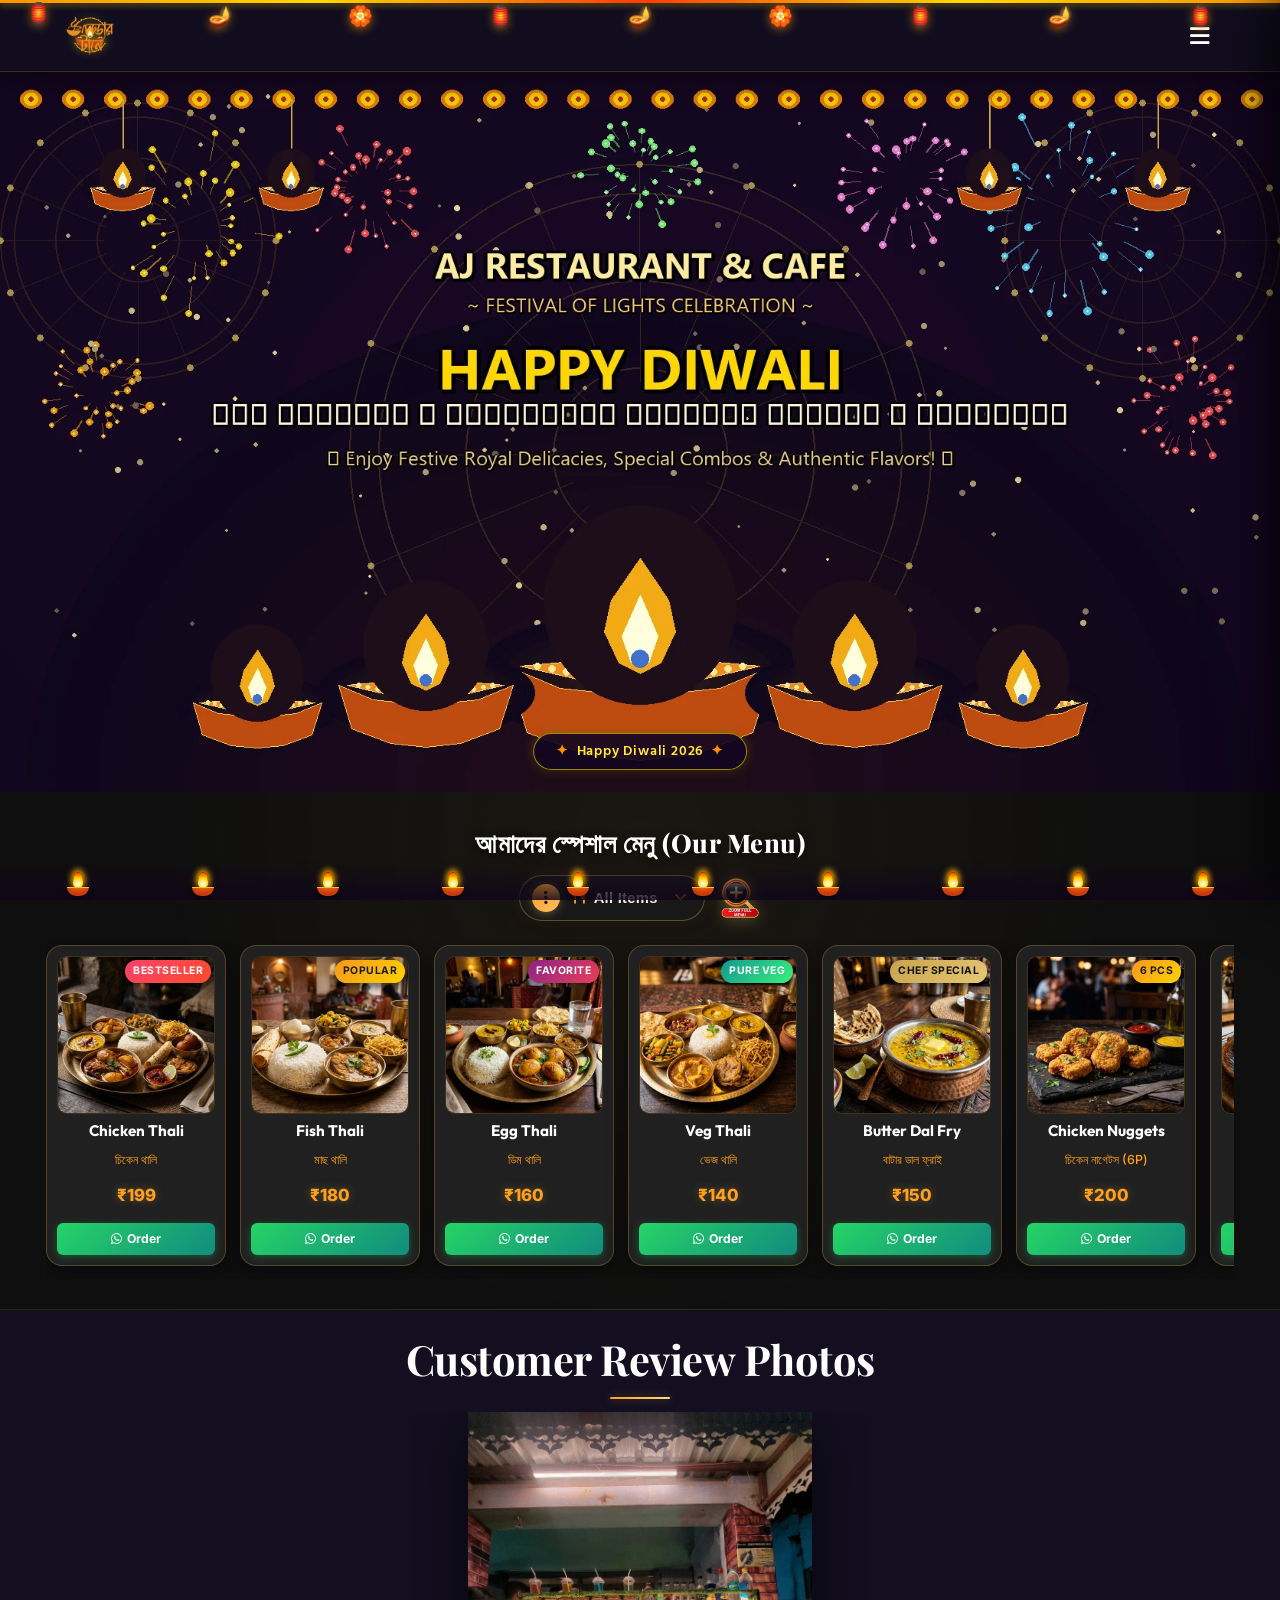
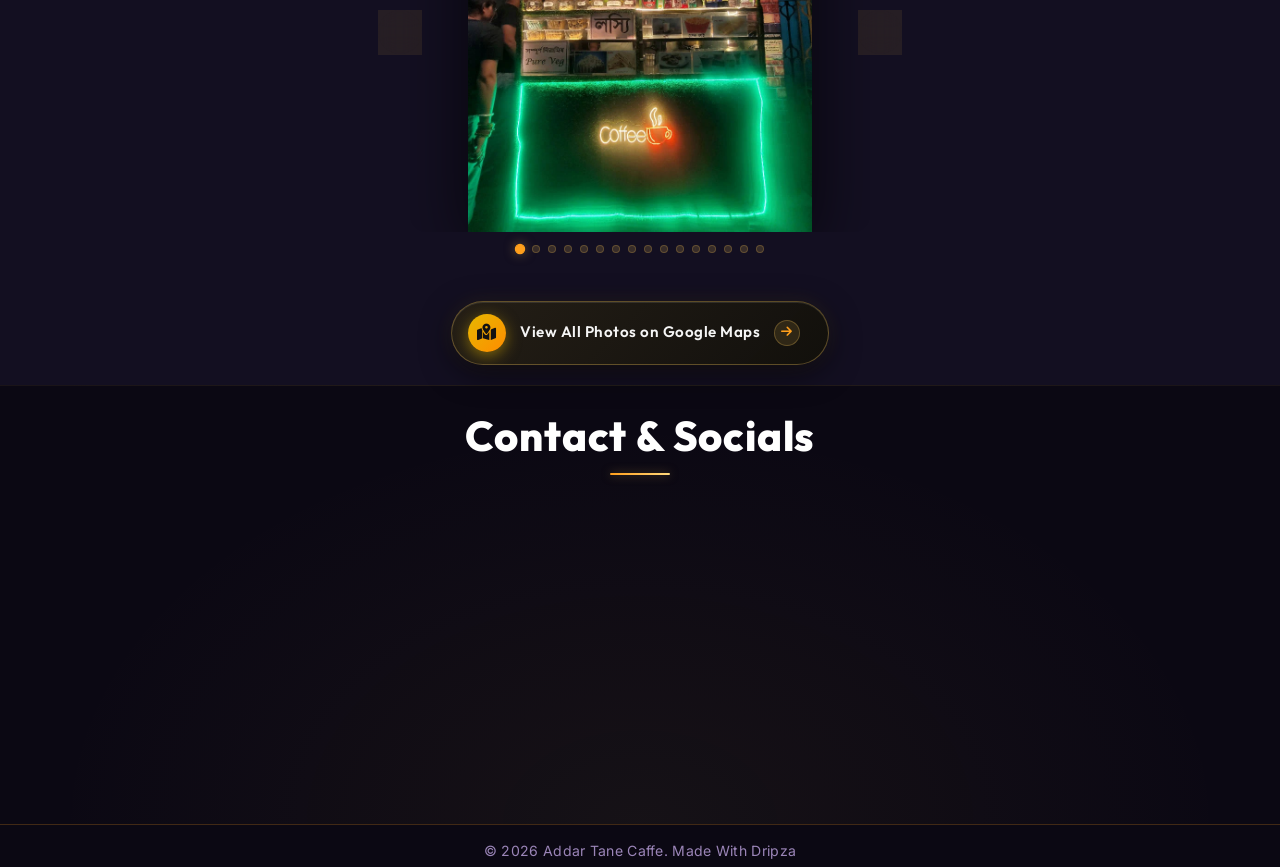
<file: index.html>
﻿<!DOCTYPE html>
<html lang="bn">
<head>
    <meta charset="UTF-8">
    <meta name="viewport" content="width=device-width, initial-scale=1.0">
    <title>Addar Tane Caffe</title>
    <link rel="icon" type="image/png" href="assets/addar-tane-caffe-logo.webp">
    <link href="https://fonts.googleapis.com/css2?family=Playfair+Display:wght@400;600;700;800&family=Outfit:wght@300;400;600;800&family=Inter:wght@300;400;500;600&family=Hind+Siliguri:wght@400;600;700&display=swap" rel="stylesheet">
    <link rel="stylesheet" href="https://cdnjs.cloudflare.com/ajax/libs/font-awesome/6.4.0/css/all.min.css">
    <link rel="stylesheet" href="styles.css?v=1.3">
</head>
<body class="no-scroll diwali-theme">
    <!-- Preloader Screen -->
    <div id="preloader">
        <div class="preloader-content">
            <div class="preloader-diya-glow">🪔</div>
            <h1 class="preloader-title">Welcome to <br><span class="highlight">Addar Tane Caffe</span></h1>
            <div class="preloader-loader">
                <div class="loader-bar"></div>
            </div>
        </div>
    </div>
    <!-- Navbar -->
        <!-- Hanging Decorative Diwali Toran & Lanterns -->
    <div class="diwali-hanging-toran" aria-hidden="true">
        <div class="toran-string"></div>
        <div class="toran-items">
            <span class="toran-lantern tl1">🏮</span>
            <span class="toran-diya td1">🪔</span>
            <span class="toran-flower tf1">🏵️</span>
            <span class="toran-lantern tl2">🏮</span>
            <span class="toran-diya td2">🪔</span>
            <span class="toran-flower tf2">🏵️</span>
            <span class="toran-lantern tl3">🏮</span>
            <span class="toran-diya td3">🪔</span>
            <span class="toran-lantern tl4">🏮</span>
        </div>
    </div>
    <nav class="navbar">
        <div class="logo-container">
            <img src="assets/addar-tane-caffe-logo.webp" alt="Addar Tane Caffe Logo" class="logo-brand-img">
            <div class="logo-text-wrapper">
                <span class="animated-football-header" title="Diwali Celebration">
                    <img src="assets/diwali_run_icon.webp" alt="Mahalaya Run Icon" style="object-fit: contain; filter: drop-shadow(0 0 5px rgba(255, 215, 0, 0.6));">
                </span>
                <span class="logo-text">Addar Tane Caffe</span>
            </div>
        </div>
        <span class="rath-yatra-header-text diwali-header-text">✨ শুভ দীপাবলি ও কালীপূজা 🪔</span>
        <ul class="nav-links">
            <li><a href="#home">Home</a></li>
            <li><a href="#menu">Menu</a></li>
            <li><a href="#reviews">Reviews</a></li>
            <li><a href="#contact">Contact</a></li>
        </ul>
        <div class="navbar-actions">
            <div class="hamburger">
                <i class="fas fa-bars"></i>
            </div>
        </div>
    </nav>

    <!-- Hero Section -->
    <section id="home" class="hero">
        <div class="hero-bg banner-box">
            <img src="assets/diwali_greeting_banner.webp" alt="Happy Diwali Festival Banner" class="active">
            <img src="assets/hero_banner_1.webp" alt="Addar Tane Caffe Banner 1">
            <img src="assets/hero_banner_2.webp" alt="Addar Tane Caffe Banner 2">
            <img src="assets/hero_banner_3.webp" alt="Addar Tane Caffe Banner 3">
            <div class="overlay"></div>
        </div>
        <!-- Interactive Diwali Fireworks Canvas Overlay -->
        <canvas id="diwali-fireworks-canvas"></canvas>
        <div class="hero-diwali-badge">
            <span class="sparkle-star">✦</span> Happy Diwali 2026 <span class="sparkle-star">✦</span>
        </div>
        <!-- Click/Hover Zones for Banner Control -->
        <div class="hero-nav-zone left-zone" title="Previous Image"></div>
        <div class="hero-nav-zone right-zone" title="Next Image"></div>
    </section>

                <!-- Digital Restaurant Menu Section -->
    <section id="menu" class="main-menu-section">
        <div class="menu-header-wrapper">
            <div class="menu-eyebrow-container">
                <span class="menu-eyebrow">আমাদের স্পেশাল মেনু (Our Menu)</span>
            </div>
        </div>

        <!-- Menu Category Filter Tabs -->
                <!-- Menu Category Filter Dropdown (Three-Dot Filter Menu) -->
        <!-- Menu Filter and Zoom Controls Row -->
        <div class="menu-filter-controls-row">
            <div class="menu-filter-dropdown-wrapper" id="main-menu-filter-dropdown-wrapper">
            <button type="button" class="menu-filter-dots-btn" id="main-menu-filter-dots-btn" aria-expanded="false" aria-haspopup="true" title="Filter Menu">
                <span class="three-dots-icon-box">
                    <i class="fas fa-ellipsis-v"></i>
                </span>
                <span class="current-filter-label" id="main-current-filter-label">
                    <i class="fas fa-utensils"></i>
                    <span>All Items</span>
                </span>
                <i class="fas fa-chevron-down filter-dropdown-arrow"></i>
            </button>

            <!-- Dropdown List of Category Filter Options -->
            <div class="menu-filter-dropdown-menu" id="main-menu-filter-dropdown-menu">
                <div class="menu-filter-dropdown-header">
                    <span><i class="fas fa-filter"></i> Filter Category</span>
                </div>
                <div class="menu-filter-dropdown-list">
                    <button type="button" class="menu-tab-btn active" data-category="all">
                        <span class="tab-btn-content">
                            <i class="fas fa-utensils tab-icon"></i>
                            <span class="tab-title">All Items</span>
                        </span>
                        <i class="fas fa-check active-indicator-icon"></i>
                    </button>
                    <button type="button" class="menu-tab-btn" data-category="thali">
                        <span class="tab-btn-content">
                            <i class="fas fa-bowl-rice tab-icon"></i>
                            <span class="tab-title">Bengali Thali</span>
                        </span>
                        <i class="fas fa-check active-indicator-icon"></i>
                    </button>
                    <button type="button" class="menu-tab-btn" data-category="snacks">
                        <span class="tab-btn-content">
                            <i class="fas fa-burger tab-icon"></i>
                            <span class="tab-title">Breakfast & Snacks</span>
                        </span>
                        <i class="fas fa-check active-indicator-icon"></i>
                    </button>
                    <button type="button" class="menu-tab-btn" data-category="beverages">
                        <span class="tab-btn-content">
                            <i class="fas fa-mug-hot tab-icon"></i>
                            <span class="tab-title">Tea & Coffee</span>
                        </span>
                        <i class="fas fa-check active-indicator-icon"></i>
                    </button>
                    <button type="button" class="menu-tab-btn" data-category="extras">
                        <span class="tab-btn-content">
                            <i class="fas fa-plate-wheat tab-icon"></i>
                            <span class="tab-title">Sides & Extras</span>
                        </span>
                        <i class="fas fa-check active-indicator-icon"></i>
                    </button>
                </div>
            </div>
        </div>

            <!-- Zoom Full Menu Button on Right Side of Filter -->
            <button type="button" class="menu-zoom-img-btn" id="open-full-menu-modal-btn" title="Open Complete Menu Card (সম্পূর্ণ মেনু)">
                    <img src="assets/zoom_full_menu_icon.webp" alt="Zoom Full Menu" class="zoom-full-menu-img">
                </button>
        </div>
        

        <!-- Menu Cards Horizontal Side-Scroll Wrapper -->
        <div class="main-menu-scroll-wrapper">
            <div class="main-menu-scroll-track" id="main-restaurant-menu-scroll">
                
                <!-- 1. Chicken Thali -->
                <div class="food-menu-card" data-category="thali">
                    <div class="food-card-badge bestseller">Bestseller</div>
                    <div class="food-card-img-box">
                        <img src="assets/menu_chicken_thali.webp" alt="Chicken Thali" loading="lazy">
                    </div>
                    <div class="food-card-body">
                        <h3 class="food-title">Chicken Thali</h3>
                        <span class="bengali-title">চিকেন থালি</span>
                        <span class="food-price">₹199</span>
                        <a href="https://wa.me/919641699433?text=Hi%20Addar%20Tane%20Caffe,%20I%20want%20to%20order%20Chicken%20Thali%20(₹199)" target="_blank" class="food-order-btn">
                            <i class="fab fa-whatsapp"></i> Order
                        </a>
                    </div>
                </div>

                <!-- 2. Fish Thali -->
                <div class="food-menu-card" data-category="thali">
                    <div class="food-card-badge popular">Popular</div>
                    <div class="food-card-img-box">
                        <img src="assets/menu_fish_thali.webp" alt="Fish Thali" loading="lazy">
                    </div>
                    <div class="food-card-body">
                        <h3 class="food-title">Fish Thali</h3>
                        <span class="bengali-title">মাছ থালি</span>
                        <span class="food-price">₹180</span>
                        <a href="https://wa.me/919641699433?text=Hi%20Addar%20Tane%20Caffe,%20I%20want%20to%20order%20Fish%20Thali%20(₹180)" target="_blank" class="food-order-btn">
                            <i class="fab fa-whatsapp"></i> Order
                        </a>
                    </div>
                </div>

                <!-- 3. Egg Thali -->
                <div class="food-menu-card" data-category="thali">
                    <div class="food-card-badge special">Favorite</div>
                    <div class="food-card-img-box">
                        <img src="assets/menu_egg_thali.webp" alt="Egg Thali" loading="lazy">
                    </div>
                    <div class="food-card-body">
                        <h3 class="food-title">Egg Thali</h3>
                        <span class="bengali-title">ডিম থালি</span>
                        <span class="food-price">₹160</span>
                        <a href="https://wa.me/919641699433?text=Hi%20Addar%20Tane%20Caffe,%20I%20want%20to%20order%20Egg%20Thali%20(₹160)" target="_blank" class="food-order-btn">
                            <i class="fab fa-whatsapp"></i> Order
                        </a>
                    </div>
                </div>

                <!-- 4. Veg Thali -->
                <div class="food-menu-card" data-category="thali">
                    <div class="food-card-badge pure-veg">Pure Veg</div>
                    <div class="food-card-img-box">
                        <img src="assets/menu_veg_thali.webp" alt="Veg Thali" loading="lazy">
                    </div>
                    <div class="food-card-body">
                        <h3 class="food-title">Veg Thali</h3>
                        <span class="bengali-title">ভেজ থালি</span>
                        <span class="food-price">₹140</span>
                        <a href="https://wa.me/919641699433?text=Hi%20Addar%20Tane%20Caffe,%20I%20want%20to%20order%20Veg%20Thali%20(₹140)" target="_blank" class="food-order-btn">
                            <i class="fab fa-whatsapp"></i> Order
                        </a>
                    </div>
                </div>

                <!-- 5. Butter Dal Fry -->
                <div class="food-menu-card" data-category="extras">
                    <div class="food-card-badge chef">Chef Special</div>
                    <div class="food-card-img-box">
                        <img src="assets/menu_butter_dal_fry.webp" alt="Butter Dal Fry" loading="lazy">
                    </div>
                    <div class="food-card-body">
                        <h3 class="food-title">Butter Dal Fry</h3>
                        <span class="bengali-title">বাটার ডাল ফ্রাই</span>
                        <span class="food-price">₹150</span>
                        <a href="https://wa.me/919641699433?text=Hi%20Addar%20Tane%20Caffe,%20I%20want%20to%20order%20Butter%20Dal%20Fry%20(₹150)" target="_blank" class="food-order-btn">
                            <i class="fab fa-whatsapp"></i> Order
                        </a>
                    </div>
                </div>

                <!-- 6. Chicken Nuggets -->
                <div class="food-menu-card" data-category="snacks">
                    <div class="food-card-badge popular">6 Pcs</div>
                    <div class="food-card-img-box">
                        <img src="assets/menu_chicken_nuggets.webp" alt="Chicken Nuggets" loading="lazy">
                    </div>
                    <div class="food-card-body">
                        <h3 class="food-title">Chicken Nuggets</h3>
                        <span class="bengali-title">চিকেন নাগেটস (6P)</span>
                        <span class="food-price">₹200</span>
                        <a href="https://wa.me/919641699433?text=Hi%20Addar%20Tane%20Caffe,%20I%20want%20to%20order%20Chicken%20Nuggets%20(₹200)" target="_blank" class="food-order-btn">
                            <i class="fab fa-whatsapp"></i> Order
                        </a>
                    </div>
                </div>

                <!-- 7. Aloo Tikki -->
                <div class="food-menu-card" data-category="snacks">
                    <div class="food-card-badge pure-veg">Big Size</div>
                    <div class="food-card-img-box">
                        <img src="assets/menu_aloo_tikki.webp" alt="Aloo Tikki Big Size" loading="lazy">
                    </div>
                    <div class="food-card-body">
                        <h3 class="food-title">Aloo Tikki 6P</h3>
                        <span class="bengali-title">আলু টিক্কি (6P)</span>
                        <span class="food-price">₹180</span>
                        <a href="https://wa.me/919641699433?text=Hi%20Addar%20Tane%20Caffe,%20I%20want%20to%20order%20Aloo%20Tikki%20(₹180)" target="_blank" class="food-order-btn">
                            <i class="fab fa-whatsapp"></i> Order
                        </a>
                    </div>
                </div>

                <!-- 8. Egg Maggie -->
                <div class="food-menu-card" data-category="snacks">
                    <div class="food-card-badge popular">Hot</div>
                    <div class="food-card-img-box">
                        <img src="assets/menu_egg_maggie.webp" alt="Egg Maggie" loading="lazy">
                    </div>
                    <div class="food-card-body">
                        <h3 class="food-title">Egg Maggie</h3>
                        <span class="bengali-title">এগ ম্যাগি</span>
                        <span class="food-price">₹80</span>
                        <a href="https://wa.me/919641699433?text=Hi%20Addar%20Tane%20Caffe,%20I%20want%20to%20order%20Egg%20Maggie%20(₹80)" target="_blank" class="food-order-btn">
                            <i class="fab fa-whatsapp"></i> Order
                        </a>
                    </div>
                </div>

                <!-- 9. Veg Maggie -->
                <div class="food-menu-card" data-category="snacks">
                    <div class="food-card-badge pure-veg">Veg</div>
                    <div class="food-card-img-box">
                        <img src="assets/menu_egg_maggie.webp" alt="Veg Maggie" loading="lazy">
                    </div>
                    <div class="food-card-body">
                        <h3 class="food-title">Veg Maggie</h3>
                        <span class="bengali-title">ভেজ ম্যাগি</span>
                        <span class="food-price">₹60</span>
                        <a href="https://wa.me/919641699433?text=Hi%20Addar%20Tane%20Caffe,%20I%20want%20to%20order%20Veg%20Maggie%20(₹60)" target="_blank" class="food-order-btn">
                            <i class="fab fa-whatsapp"></i> Order
                        </a>
                    </div>
                </div>

                <!-- 10. Bread Omelette -->
                <div class="food-menu-card" data-category="snacks">
                    <div class="food-card-badge special">Breakfast</div>
                    <div class="food-card-img-box">
                        <img src="assets/menu6.webp" alt="Bread Omelette Jam Butter" loading="lazy">
                    </div>
                    <div class="food-card-body">
                        <h3 class="food-title">Bread Omelette</h3>
                        <span class="bengali-title">ব্রেড ওমলেট / জ্যাম</span>
                        <span class="food-price">₹60</span>
                        <a href="https://wa.me/919641699433?text=Hi%20Addar%20Tane%20Caffe,%20I%20want%20to%20order%20Bread%20Omelette%20(₹60)" target="_blank" class="food-order-btn">
                            <i class="fab fa-whatsapp"></i> Order
                        </a>
                    </div>
                </div>

                <!-- 11. Chai & Coffee -->
                <div class="food-menu-card" data-category="beverages">
                    <div class="food-card-badge special">Hot</div>
                    <div class="food-card-img-box">
                        <img src="assets/menu_tea_coffee.webp" alt="Coffee" loading="lazy">
                    </div>
                    <div class="food-card-body">
                        <h3 class="food-title">Milk / Black Coffee</h3>
                        <span class="bengali-title">কফি (Min 2 Cup)</span>
                        <span class="food-price">₹50</span>
                        <a href="https://wa.me/919641699433?text=Hi%20Addar%20Tane%20Caffe,%20I%20want%20to%20order%20Coffee" target="_blank" class="food-order-btn">
                            <i class="fab fa-whatsapp"></i> Order
                        </a>
                    </div>
                </div>

                <!-- 12. Milk / Black Tea -->
                <div class="food-menu-card" data-category="beverages">
                    <div class="food-card-badge bestseller">Chai</div>
                    <div class="food-card-img-box">
                        <img src="assets/menu_tea_coffee.webp" alt="Tea" loading="lazy">
                    </div>
                    <div class="food-card-body">
                        <h3 class="food-title">Black / Milk Tea</h3>
                        <span class="bengali-title">চা (Min 2 Cup)</span>
                        <span class="food-price">₹25</span>
                        <a href="https://wa.me/919641699433?text=Hi%20Addar%20Tane%20Caffe,%20I%20want%20to%20order%20Tea" target="_blank" class="food-order-btn">
                            <i class="fab fa-whatsapp"></i> Order
                        </a>
                    </div>
                </div>

                <!-- 13. Green Tea -->
                <div class="food-menu-card" data-category="beverages">
                    <div class="food-card-badge pure-veg">Healthy</div>
                    <div class="food-card-img-box">
                        <img src="assets/menu_tea_coffee.webp" alt="Green Tea" loading="lazy">
                    </div>
                    <div class="food-card-body">
                        <h3 class="food-title">Green Tea</h3>
                        <span class="bengali-title">গ্রিন টি (Min 2 Cup)</span>
                        <span class="food-price">₹40</span>
                        <a href="https://wa.me/919641699433?text=Hi%20Addar%20Tane%20Caffe,%20I%20want%20to%20order%20Green%20Tea" target="_blank" class="food-order-btn">
                            <i class="fab fa-whatsapp"></i> Order
                        </a>
                    </div>
                </div>

                <!-- 14. Extra Chicken 4P -->
                <div class="food-menu-card" data-category="extras">
                    <div class="food-card-badge popular">4 Pcs</div>
                    <div class="food-card-img-box">
                        <img src="assets/menu_chicken_thali.webp" alt="Extra Chicken" loading="lazy">
                    </div>
                    <div class="food-card-body">
                        <h3 class="food-title">Extra Chicken (4P)</h3>
                        <span class="bengali-title">চিকেন কারি (4P)</span>
                        <span class="food-price">₹180</span>
                        <a href="https://wa.me/919641699433?text=Hi%20Addar%20Tane%20Caffe,%20I%20want%20to%20order%20Extra%20Chicken%204P%20(₹180)" target="_blank" class="food-order-btn">
                            <i class="fab fa-whatsapp"></i> Order
                        </a>
                    </div>
                </div>

                <!-- 15. Extra Mutton 1P -->
                <div class="food-menu-card" data-category="extras">
                    <div class="food-card-badge special">Special</div>
                    <div class="food-card-img-box">
                        <img src="assets/menu3.webp" alt="Extra Mutton" loading="lazy">
                    </div>
                    <div class="food-card-body">
                        <h3 class="food-title">Extra Mutton (1P)</h3>
                        <span class="bengali-title">মটন (স্পেশাল অর্ডার)</span>
                        <span class="food-price">₹80</span>
                        <a href="https://wa.me/919641699433?text=Hi%20Addar%20Tane%20Caffe,%20I%20want%20to%20order%20Extra%20Mutton%20(₹80)" target="_blank" class="food-order-btn">
                            <i class="fab fa-whatsapp"></i> Order
                        </a>
                    </div>
                </div>

                <!-- 16. Extra Fish 1P -->
                <div class="food-menu-card" data-category="extras">
                    <div class="food-card-badge popular">1 Pc</div>
                    <div class="food-card-img-box">
                        <img src="assets/menu_fish_thali.webp" alt="Extra Fish" loading="lazy">
                    </div>
                    <div class="food-card-body">
                        <h3 class="food-title">Extra Fish (1P)</h3>
                        <span class="bengali-title">মাছ ১ পিস</span>
                        <span class="food-price">₹80</span>
                        <a href="https://wa.me/919641699433?text=Hi%20Addar%20Tane%20Caffe,%20I%20want%20to%20order%20Extra%20Fish%20(₹80)" target="_blank" class="food-order-btn">
                            <i class="fab fa-whatsapp"></i> Order
                        </a>
                    </div>
                </div>

                <!-- 17. Green Salad -->
                <div class="food-menu-card" data-category="extras">
                    <div class="food-card-badge pure-veg">Fresh</div>
                    <div class="food-card-img-box">
                        <img src="assets/menu_veg_thali.webp" alt="Green Salad" loading="lazy">
                    </div>
                    <div class="food-card-body">
                        <h3 class="food-title">Green Salad</h3>
                        <span class="bengali-title">গ্রিন স্যালাড</span>
                        <span class="food-price">₹100</span>
                        <a href="https://wa.me/919641699433?text=Hi%20Addar%20Tane%20Caffe,%20I%20want%20to%20order%20Green%20Salad%20(₹100)" target="_blank" class="food-order-btn">
                            <i class="fab fa-whatsapp"></i> Order
                        </a>
                    </div>
                </div>

                <!-- 18. Extra Egg (2P) -->
                <div class="food-menu-card" data-category="extras">
                    <div class="food-card-badge special">2 Pcs</div>
                    <div class="food-card-img-box">
                        <img src="assets/menu_egg_thali.webp" alt="Extra Egg 2P" loading="lazy">
                    </div>
                    <div class="food-card-body">
                        <h3 class="food-title">Extra Egg (2P)</h3>
                        <span class="bengali-title">ডিম (২ পিস)</span>
                        <span class="food-price">₹50</span>
                        <a href="https://wa.me/919641699433?text=Hi%20Addar%20Tane%20Caffe,%20I%20want%20to%20order%20Extra%20Egg%202P%20(₹50)" target="_blank" class="food-order-btn">
                            <i class="fab fa-whatsapp"></i> Order
                        </a>
                    </div>
                </div>

                <!-- 19. Extra Rice -->
                <div class="food-menu-card" data-category="extras">
                    <div class="food-card-badge popular">1 Plate</div>
                    <div class="food-card-img-box">
                        <img src="assets/menu_veg_thali.webp" alt="Extra Rice" loading="lazy">
                    </div>
                    <div class="food-card-body">
                        <h3 class="food-title">Extra Rice</h3>
                        <span class="bengali-title">এক্সট্রা ভাত</span>
                        <span class="food-price">₹50</span>
                        <a href="https://wa.me/919641699433?text=Hi%20Addar%20Tane%20Caffe,%20I%20want%20to%20order%20Extra%20Rice%20(₹50)" target="_blank" class="food-order-btn">
                            <i class="fab fa-whatsapp"></i> Order
                        </a>
                    </div>
                </div>

                <!-- 20. Extra Misti / Papad / Roti -->
                <div class="food-menu-card" data-category="extras">
                    <div class="food-card-badge pure-veg">Per Pc</div>
                    <div class="food-card-img-box">
                        <img src="assets/menu2.webp" alt="Extra Misti Papad Roti" loading="lazy">
                    </div>
                    <div class="food-card-body">
                        <h3 class="food-title">Extra Misti / Papad / Roti</h3>
                        <span class="bengali-title">মিষ্টি / পাঁপড় / রুটি</span>
                        <span class="food-price">₹10</span>
                        <a href="https://wa.me/919641699433?text=Hi%20Addar%20Tane%20Caffe,%20I%20want%20to%20order%20Extra%20Misti%20Papad%20Roti%20(₹10)" target="_blank" class="food-order-btn">
                            <i class="fab fa-whatsapp"></i> Order
                        </a>
                    </div>
                </div>

                <!-- 21. Extra Sabji / Dal / Vaji -->
                <div class="food-menu-card" data-category="extras">
                    <div class="food-card-badge pure-veg">Side Bowl</div>
                    <div class="food-card-img-box">
                        <img src="assets/menu_butter_dal_fry.webp" alt="Extra Sabji Dal Vaji" loading="lazy">
                    </div>
                    <div class="food-card-body">
                        <h3 class="food-title">Extra Sabji / Dal / Vaji</h3>
                        <span class="bengali-title">সবজি / ডাল / ভাজি</span>
                        <span class="food-price">₹30</span>
                        <a href="https://wa.me/919641699433?text=Hi%20Addar%20Tane%20Caffe,%20I%20want%20to%20order%20Extra%20Sabji%20Dal%20Vaji%20(₹30)" target="_blank" class="food-order-btn">
                            <i class="fab fa-whatsapp"></i> Order
                        </a>
                    </div>
                </div>

                <!-- 18. Water Bottle -->
                <div class="food-menu-card" data-category="beverages">
                    <div class="food-card-badge pure-veg">Mineral</div>
                    <div class="food-card-img-box">
                        <img src="assets/menu5.webp" alt="Water Bottle" loading="lazy">
                    </div>
                    <div class="food-card-body">
                        <h3 class="food-title">Water Bottle</h3>
                        <span class="bengali-title">জল 1L / 2L</span>
                        <span class="food-price">₹20 / ₹30</span>
                        <a href="https://wa.me/919641699433?text=Hi%20Addar%20Tane%20Caffe,%20I%20want%20to%20order%20Water%20Bottle" target="_blank" class="food-order-btn">
                            <i class="fab fa-whatsapp"></i> Order
                        </a>
                    </div>
                </div>

            </div>
        </div>
    </section>

    <!-- Reviews Section (Photo Gallery) -->
    <section id="reviews" class="reviews-section">
        <h2 class="section-title">Customer Review Photos</h2>
        <div class="reviews-slider-container">
            <div class="reviews-slider">
                <div class="review-slide active">
                    <img src="assets/review_1.webp" alt="Customer Review 1">
                </div>
                <div class="review-slide">
                    <img src="assets/review_2.webp" alt="Customer Review 2">
                </div>
                <div class="review-slide">
                    <img src="assets/review_3.webp" alt="Customer Review 3">
                </div>
                <div class="review-slide">
                    <img src="assets/review_4.webp" alt="Customer Review 4">
                </div>
                <div class="review-slide">
                    <img src="assets/review_5.webp" alt="Customer Review 5">
                </div>
                <div class="review-slide">
                    <img src="assets/review_6.webp" alt="Customer Review 6">
                </div>
                <div class="review-slide">
                    <img src="assets/review_7.webp" alt="Customer Review 7">
                </div>
                <div class="review-slide">
                    <img src="assets/review_8.webp" alt="Customer Review 8">
                </div>
                <div class="review-slide">
                    <img src="assets/review_9.webp" alt="Customer Review 9">
                </div>
                <div class="review-slide">
                    <img src="assets/review_10.webp" alt="Customer Review 10">
                </div>
                <div class="review-slide">
                    <img src="assets/review_11.webp" alt="Customer Review 11">
                </div>
                <div class="review-slide">
                    <img src="assets/review_12.webp" alt="Customer Review 12">
                </div>
                <div class="review-slide">
                    <img src="assets/review_13.webp" alt="Customer Review 13">
                </div>
                <div class="review-slide">
                    <img src="assets/review_14.webp" alt="Customer Review 14">
                </div>
                <div class="review-slide">
                    <img src="assets/review_15.webp" alt="Customer Review 15">
                </div>
                <div class="review-slide">
                    <img src="assets/review_16.webp" alt="Customer Review 16">
                </div>
            </div>
            
            <!-- Slider Controls -->
            <button class="slider-btn prev-btn"><i class="fas fa-chevron-left"></i></button>
            <button class="slider-btn next-btn"><i class="fas fa-chevron-right"></i></button>
            
            <!-- Slider Dots -->
            <div class="slider-dots">
                <span class="dot active" data-index="0"></span>
                <span class="dot" data-index="1"></span>
                <span class="dot" data-index="2"></span>
                <span class="dot" data-index="3"></span>
                <span class="dot" data-index="4"></span>
                <span class="dot" data-index="5"></span>
                <span class="dot" data-index="6"></span>
                <span class="dot" data-index="7"></span>
                <span class="dot" data-index="8"></span>
                <span class="dot" data-index="9"></span>
                <span class="dot" data-index="10"></span>
                <span class="dot" data-index="11"></span>
                <span class="dot" data-index="12"></span>
                <span class="dot" data-index="13"></span>
                <span class="dot" data-index="14"></span>
                <span class="dot" data-index="15"></span>
            </div>
        </div>
        <div style="text-align: center; margin-top: 3rem;">
            <div class="reviews-cta-wrapper">
            <a href="https://maps.app.goo.gl/wdrKaWNvjbBS2NCd6" target="_blank" class="modern-maps-btn" title="Open Google Maps Gallery">
                <span class="maps-icon-badge"><i class="fas fa-map-marked-alt"></i></span>
                <span class="maps-btn-text">View All Photos on Google Maps</span>
                <span class="maps-arrow-circle"><i class="fas fa-arrow-right"></i></span>
            </a>
        </div>
        </div>
    </section>

    <!-- Contact & Footer -->
    <section id="contact" class="contact-section">
        <h2 class="section-title">Contact & Socials</h2>
        <div class="contact-container glassmorphism">
            <div class="contact-info">
                <h2>Visit Us</h2>
                <div class="info-item">
                    <a href="https://maps.app.goo.gl/XkKLLgEUnLr4yGpv7" target="_blank" style="color: inherit; text-decoration: none; display: flex; align-items: center; gap: 15px;">
                        <i class="fas fa-map-marker-alt"></i>
                        <p>Taltola More, Prachin Mayapur Rd, Prachin Mayapur, Nabadwip, Rudrapara P, West Bengal 741302</p>
                    </a>
                </div>
                <div class="info-item">
                    <a href="tel:+919641699433" style="color: inherit; text-decoration: none; display: flex; align-items: center; gap: 15px;">
                        <i class="fas fa-phone-alt"></i>
                        <p>+91 9641699433</p>
                    </a>
                </div>
                <div class="info-item">
                    <a href="mailto:hello@addartanecaffe.com" style="color: inherit; text-decoration: none; display: flex; align-items: center; gap: 15px;">
                        <i class="fas fa-envelope"></i>
                        <p>hello@addartanecaffe.com</p>
                    </a>
                </div>
            </div>
            <div class="social-links">
                <h2>Follow Us</h2>
                <div class="social-icons">
                    <a href="#" class="social-icon"><i class="fab fa-instagram"></i></a>
                    <a href="#" class="social-icon"><i class="fab fa-facebook-f"></i></a>
                    <a href="#" class="social-icon"><i class="fab fa-youtube"></i></a>
                    <a href="https://wa.me/919641699433" target="_blank" class="social-icon" title="Chat on WhatsApp"><i class="fab fa-whatsapp"></i></a>
                    <a href="https://maps.app.goo.gl/XkKLLgEUnLr4yGpv7" target="_blank" class="social-icon" title="Google Maps"><i class="fas fa-map-marker-alt"></i></a>
                </div>
            </div>
        </div>
    </section>

    <footer>
        <p>&copy; 2026 Addar Tane Caffe. Made With Dripza</p>
    </footer>



    <!-- Full Menu Interactive Modal -->
    <div class="full-menu-modal" id="full-menu-modal" aria-hidden="true">
        <div class="full-menu-modal-overlay" id="full-menu-modal-overlay"></div>
        <div class="full-menu-modal-container">
            <!-- Modal Sticky Top Header Container (Header + Hero Title + Search + Category Tabs) -->
            <div class="full-menu-modal-top-section">
                <!-- Modal Header -->
                <div class="full-menu-modal-header">
                    <div class="full-menu-modal-header-left">
                        <button class="menu-modal-close-btn" id="close-full-menu-modal-btn" aria-label="Close Full Menu">
                            <i class="fas fa-arrow-left"></i> <span>Back</span>
                        </button>
                        <div class="full-menu-modal-title">
                            Addar Tane Caffe
                        </div>
                    </div>
                    <div class="full-menu-modal-header-right">
                        <a href="#modal-order-timings" class="menu-modal-timing-btn" id="modal-timing-btn" title="Order Timings">
                            <i class="fas fa-clock"></i> <span>Timings</span>
                        </a>
                        <a href="tel:919641699433" class="menu-modal-call-btn">
                            <i class="fas fa-phone-alt"></i> <span>919641699433</span>
                        </a>
                        <button class="menu-modal-close-icon-btn" id="close-full-menu-icon-btn" aria-label="Close">
                            <i class="fas fa-times"></i>
                        </button>
                    </div>
                </div>

                <!-- Modal Hero Header -->
                <div class="full-menu-hero">
                    <h1>Complete Menu Card <span class="bengali-heading">আমাদের সম্পূর্ণ ডিজিটাল মেনু</span></h1>
                </div>

                <!-- Search Bar & Category Filter Tabs -->
                <div class="menu-control-bar">
                    

                    <!-- Modal Category Filter Dropdown (Three-Dot Filter Menu) -->
                    <div class="menu-filter-dropdown-wrapper" id="modal-menu-filter-dropdown-wrapper">
            <button type="button" class="menu-filter-dots-btn" id="modal-menu-filter-dots-btn" aria-expanded="false" aria-haspopup="true" title="Filter Menu">
                <span class="three-dots-icon-box">
                    <i class="fas fa-ellipsis-v"></i>
                </span>
                <span class="current-filter-label" id="modal-current-filter-label">
                    <i class="fas fa-utensils"></i>
                    <span>All Items</span>
                </span>
                <i class="fas fa-chevron-down filter-dropdown-arrow"></i>
            </button>

            <!-- Dropdown List of Category Filter Options -->
            <div class="menu-filter-dropdown-menu" id="modal-menu-filter-dropdown-menu">
                <div class="menu-filter-dropdown-header">
                    <span><i class="fas fa-filter"></i> Filter Category</span>
                </div>
                <div class="menu-filter-dropdown-list">
                    <button type="button" class="menu-tab-btn active" data-category="all">
                        <span class="tab-btn-content">
                            <i class="fas fa-utensils tab-icon"></i>
                            <span class="tab-title">All Items</span>
                        </span>
                        <i class="fas fa-check active-indicator-icon"></i>
                    </button>
                    <button type="button" class="menu-tab-btn" data-category="thali">
                        <span class="tab-btn-content">
                            <i class="fas fa-bowl-rice tab-icon"></i>
                            <span class="tab-title">Bengali Thali</span>
                        </span>
                        <i class="fas fa-check active-indicator-icon"></i>
                    </button>
                    <button type="button" class="menu-tab-btn" data-category="snacks">
                        <span class="tab-btn-content">
                            <i class="fas fa-burger tab-icon"></i>
                            <span class="tab-title">Breakfast & Snacks</span>
                        </span>
                        <i class="fas fa-check active-indicator-icon"></i>
                    </button>
                    <button type="button" class="menu-tab-btn" data-category="beverages">
                        <span class="tab-btn-content">
                            <i class="fas fa-mug-hot tab-icon"></i>
                            <span class="tab-title">Tea & Coffee</span>
                        </span>
                        <i class="fas fa-check active-indicator-icon"></i>
                    </button>
                    <button type="button" class="menu-tab-btn" data-category="extras">
                        <span class="tab-btn-content">
                            <i class="fas fa-plate-wheat tab-icon"></i>
                            <span class="tab-title">Sides & Extras</span>
                        </span>
                        <i class="fas fa-check active-indicator-icon"></i>
                    </button>
                </div>
            </div>
                </div>

                    <div class="search-box-wrapper">
                        <i class="fas fa-search"></i>
                        <input type="text" id="modal-menu-search-input" placeholder="খাবারের নাম লিখে খুঁজুন (Search dishes...)" autocomplete="off" enterkeyhint="search">
                        <button type="button" id="modal-menu-search-clear" class="search-clear-btn" aria-label="Clear search" title="à¦®à§à¦›à§‡ à¦«à§‡à¦²à§à¦¨ (Clear)">
                            <i class="fas fa-times"></i>
                        </button>
                    </div>
            </div>
            </div>

            <div class="full-menu-modal-body">
                <!-- Complete Menu Card Grid -->
                <div class="compact-menu-grid-container">
                    <div class="compact-grid" id="modal-full-menu-grid">

                        <!-- 1. Chicken Thali -->
                        <div class="food-menu-card" data-category="thali" data-keywords="chicken thali murgi murgir mangsho rice dal sabji thali">
                            <div class="food-card-badge bestseller">Bestseller</div>
                            <div class="food-card-img-box">
                                <img src="assets/menu_chicken_thali.webp" alt="Chicken Thali" loading="lazy">
                            </div>
                            <div class="food-card-body">
                                <h3 class="food-title">Chicken Thali</h3>
                                <span class="bengali-title">চিকেন থালি</span>
                                <span class="food-price">₹199</span>
                                <a href="https://wa.me/919641699433?text=Hi%20Addar%20Tane%20Caffe,%20I%20want%20to%20order%20Chicken%20Thali%20(₹199)" target="_blank" class="food-order-btn">
                                    <i class="fab fa-whatsapp"></i> Order
                                </a>
                            </div>
                        </div>

                        <!-- 2. Fish Thali -->
                        <div class="food-menu-card" data-category="thali" data-keywords="fish thali macher thali mach jhol rui katla rice dal thali">
                            <div class="food-card-badge popular">Popular</div>
                            <div class="food-card-img-box">
                                <img src="assets/menu_fish_thali.webp" alt="Fish Thali" loading="lazy">
                            </div>
                            <div class="food-card-body">
                                <h3 class="food-title">Fish Thali</h3>
                                <span class="bengali-title">মাছ থালি</span>
                                <span class="food-price">₹180</span>
                                <a href="https://wa.me/919641699433?text=Hi%20Addar%20Tane%20Caffe,%20I%20want%20to%20order%20Fish%20Thali%20(₹180)" target="_blank" class="food-order-btn">
                                    <i class="fab fa-whatsapp"></i> Order
                                </a>
                            </div>
                        </div>

                        <!-- 3. Egg Thali -->
                        <div class="food-menu-card" data-category="thali" data-keywords="egg thali dimer thali dim kosha rice dal thali">
                            <div class="food-card-badge special">Favorite</div>
                            <div class="food-card-img-box">
                                <img src="assets/menu_egg_thali.webp" alt="Egg Thali" loading="lazy">
                            </div>
                            <div class="food-card-body">
                                <h3 class="food-title">Egg Thali</h3>
                                <span class="bengali-title">ডিম থালি</span>
                                <span class="food-price">₹160</span>
                                <a href="https://wa.me/919641699433?text=Hi%20Addar%20Tane%20Caffe,%20I%20want%20to%20order%20Egg%20Thali%20(₹160)" target="_blank" class="food-order-btn">
                                    <i class="fab fa-whatsapp"></i> Order
                                </a>
                            </div>
                        </div>

                        <!-- 4. Veg Thali -->
                        <div class="food-menu-card" data-category="thali" data-keywords="veg thali niramish thali paneer dal sabji rice mishti doi">
                            <div class="food-card-badge pure-veg">Pure Veg</div>
                            <div class="food-card-img-box">
                                <img src="assets/menu_veg_thali.webp" alt="Veg Thali" loading="lazy">
                            </div>
                            <div class="food-card-body">
                                <h3 class="food-title">Veg Thali</h3>
                                <span class="bengali-title">ভেজ থালি</span>
                                <span class="food-price">₹140</span>
                                <a href="https://wa.me/919641699433?text=Hi%20Addar%20Tane%20Caffe,%20I%20want%20to%20order%20Veg%20Thali%20(₹140)" target="_blank" class="food-order-btn">
                                    <i class="fab fa-whatsapp"></i> Order
                                </a>
                            </div>
                        </div>

                        <!-- 5. Butter Dal Fry -->
                        <div class="food-menu-card" data-category="extras" data-keywords="butter dal fry yellow dal tadka veg">
                            <div class="food-card-badge chef">Chef Special</div>
                            <div class="food-card-img-box">
                                <img src="assets/menu_butter_dal_fry.webp" alt="Butter Dal Fry" loading="lazy">
                            </div>
                            <div class="food-card-body">
                                <h3 class="food-title">Butter Dal Fry</h3>
                                <span class="bengali-title">বাটার ডাল ফ্রাই</span>
                                <span class="food-price">₹150</span>
                                <a href="https://wa.me/919641699433?text=Hi%20Addar%20Tane%20Caffe,%20I%20want%20to%20order%20Butter%20Dal%20Fry%20(₹150)" target="_blank" class="food-order-btn">
                                    <i class="fab fa-whatsapp"></i> Order
                                </a>
                            </div>
                        </div>

                        <!-- 6. Chicken Nuggets (6P) -->
                        <div class="food-menu-card" data-category="snacks" data-keywords="chicken nuggets 6p fried snacks non-veg">
                            <div class="food-card-badge popular">6 Pcs</div>
                            <div class="food-card-img-box">
                                <img src="assets/menu_chicken_nuggets.webp" alt="Chicken Nuggets" loading="lazy">
                            </div>
                            <div class="food-card-body">
                                <h3 class="food-title">Chicken Nuggets</h3>
                                <span class="bengali-title">চিকেন নাগেটস (6P)</span>
                                <span class="food-price">₹200</span>
                                <a href="https://wa.me/919641699433?text=Hi%20Addar%20Tane%20Caffe,%20I%20want%20to%20order%20Chicken%20Nuggets%20(₹200)" target="_blank" class="food-order-btn">
                                    <i class="fab fa-whatsapp"></i> Order
                                </a>
                            </div>
                        </div>

                        <!-- 7. Aloo Tikki Big Size (6P) -->
                        <div class="food-menu-card" data-category="snacks" data-keywords="aloo tikki potato cutlet snacks big size veg">
                            <div class="food-card-badge pure-veg">Big Size</div>
                            <div class="food-card-img-box">
                                <img src="assets/menu_aloo_tikki.webp" alt="Aloo Tikki Big Size" loading="lazy">
                            </div>
                            <div class="food-card-body">
                                <h3 class="food-title">Aloo Tikki 6P</h3>
                                <span class="bengali-title">আলু টিক্কি (6P)</span>
                                <span class="food-price">₹180</span>
                                <a href="https://wa.me/919641699433?text=Hi%20Addar%20Tane%20Caffe,%20I%20want%20to%20order%20Aloo%20Tikki%20(₹180)" target="_blank" class="food-order-btn">
                                    <i class="fab fa-whatsapp"></i> Order
                                </a>
                            </div>
                        </div>

                        <!-- 8. Egg Maggie -->
                        <div class="food-menu-card" data-category="snacks" data-keywords="egg maggie noodles masala snacks">
                            <div class="food-card-badge popular">Hot</div>
                            <div class="food-card-img-box">
                                <img src="assets/menu_egg_maggie.webp" alt="Egg Maggie" loading="lazy">
                            </div>
                            <div class="food-card-body">
                                <h3 class="food-title">Egg Maggie</h3>
                                <span class="bengali-title">এগ ম্যাগি</span>
                                <span class="food-price">₹80</span>
                                <a href="https://wa.me/919641699433?text=Hi%20Addar%20Tane%20Caffe,%20I%20want%20to%20order%20Egg%20Maggie%20(₹80)" target="_blank" class="food-order-btn">
                                    <i class="fab fa-whatsapp"></i> Order
                                </a>
                            </div>
                        </div>

                        <!-- 9. Veg Maggie -->
                        <div class="food-menu-card" data-category="snacks" data-keywords="veg maggie masala noodles snacks vegetarian">
                            <div class="food-card-badge pure-veg">Veg</div>
                            <div class="food-card-img-box">
                                <img src="assets/menu_egg_maggie.webp" alt="Veg Maggie" loading="lazy">
                            </div>
                            <div class="food-card-body">
                                <h3 class="food-title">Veg Maggie</h3>
                                <span class="bengali-title">ভেজ ম্যাগি</span>
                                <span class="food-price">₹60</span>
                                <a href="https://wa.me/919641699433?text=Hi%20Addar%20Tane%20Caffe,%20I%20want%20to%20order%20Veg%20Maggie%20(₹60)" target="_blank" class="food-order-btn">
                                    <i class="fab fa-whatsapp"></i> Order
                                </a>
                            </div>
                        </div>

                        <!-- 10. Bread Omelette / Jam / Butter -->
                        <div class="food-menu-card" data-category="snacks" data-keywords="bread omelette jam butter breakfast toast egg">
                            <div class="food-card-badge special">Breakfast</div>
                            <div class="food-card-img-box">
                                <img src="assets/menu6.webp" alt="Bread Omelette Jam Butter" loading="lazy">
                            </div>
                            <div class="food-card-body">
                                <h3 class="food-title">Bread Omelette</h3>
                                <span class="bengali-title">ব্রেড ওমলেট / জ্যাম</span>
                                <span class="food-price">₹60</span>
                                <a href="https://wa.me/919641699433?text=Hi%20Addar%20Tane%20Caffe,%20I%20want%20to%20order%20Bread%20Omelette%20(₹60)" target="_blank" class="food-order-btn">
                                    <i class="fab fa-whatsapp"></i> Order
                                </a>
                            </div>
                        </div>

                        <!-- 11. Milk / Black Coffee -->
                        <div class="food-menu-card" data-category="beverages" data-keywords="coffee milk coffee black coffee hot drink beverages espresso">
                            <div class="food-card-badge special">Hot</div>
                            <div class="food-card-img-box">
                                <img src="assets/menu_tea_coffee.webp" alt="Milk and Black Coffee" loading="lazy">
                            </div>
                            <div class="food-card-body">
                                <h3 class="food-title">Milk / Black Coffee</h3>
                                <span class="bengali-title">কফি (Min 2 Cup)</span>
                                <span class="food-price">₹50</span>
                                <a href="https://wa.me/919641699433?text=Hi%20Addar%20Tane%20Caffe,%20I%20want%20to%20order%20Coffee" target="_blank" class="food-order-btn">
                                    <i class="fab fa-whatsapp"></i> Order
                                </a>
                            </div>
                        </div>

                        <!-- 12. Black / Milk Tea -->
                        <div class="food-menu-card" data-category="beverages" data-keywords="tea chai milk tea black tea masala chai beverage">
                            <div class="food-card-badge bestseller">Chai</div>
                            <div class="food-card-img-box">
                                <img src="assets/menu_tea_coffee.webp" alt="Black and Milk Tea" loading="lazy">
                            </div>
                            <div class="food-card-body">
                                <h3 class="food-title">Black / Milk Tea</h3>
                                <span class="bengali-title">চা (Min 2 Cup)</span>
                                <span class="food-price">₹25</span>
                                <a href="https://wa.me/919641699433?text=Hi%20Addar%20Tane%20Caffe,%20I%20want%20to%20order%20Tea" target="_blank" class="food-order-btn">
                                    <i class="fab fa-whatsapp"></i> Order
                                </a>
                            </div>
                        </div>

                        <!-- 13. Green Tea -->
                        <div class="food-menu-card" data-category="beverages" data-keywords="green tea healthy detox hot beverage">
                            <div class="food-card-badge pure-veg">Healthy</div>
                            <div class="food-card-img-box">
                                <img src="assets/menu_tea_coffee.webp" alt="Green Tea" loading="lazy">
                            </div>
                            <div class="food-card-body">
                                <h3 class="food-title">Green Tea</h3>
                                <span class="bengali-title">গ্রিন টি (Min 2 Cup)</span>
                                <span class="food-price">₹40</span>
                                <a href="https://wa.me/919641699433?text=Hi%20Addar%20Tane%20Caffe,%20I%20want%20to%20order%20Green%20Tea" target="_blank" class="food-order-btn">
                                    <i class="fab fa-whatsapp"></i> Order
                                </a>
                            </div>
                        </div>

                        <!-- 14. Extra Chicken (4P) -->
                        <div class="food-menu-card" data-category="extras" data-keywords="extra chicken 4p murgir mangsho chicken curry side non-veg">
                            <div class="food-card-badge popular">4 Pcs</div>
                            <div class="food-card-img-box">
                                <img src="assets/menu_chicken_thali.webp" alt="Extra Chicken 4P" loading="lazy">
                            </div>
                            <div class="food-card-body">
                                <h3 class="food-title">Extra Chicken (4P)</h3>
                                <span class="bengali-title">চিকেন কারি (4P)</span>
                                <span class="food-price">₹180</span>
                                <a href="https://wa.me/919641699433?text=Hi%20Addar%20Tane%20Caffe,%20I%20want%20to%20order%20Extra%20Chicken%204P%20(₹180)" target="_blank" class="food-order-btn">
                                    <i class="fab fa-whatsapp"></i> Order
                                </a>
                            </div>
                        </div>

                        <!-- 15. Extra Mutton (1P - Special Order) -->
                        <div class="food-menu-card" data-category="extras" data-keywords="extra mutton 1p khasi mangsho mutton kosha special non-veg">
                            <div class="food-card-badge special">Special</div>
                            <div class="food-card-img-box">
                                <img src="assets/menu3.webp" alt="Extra Mutton 1P" loading="lazy">
                            </div>
                            <div class="food-card-body">
                                <h3 class="food-title">Extra Mutton (1P)</h3>
                                <span class="bengali-title">মটন (স্পেশাল অর্ডার)</span>
                                <span class="food-price">₹80</span>
                                <a href="https://wa.me/919641699433?text=Hi%20Addar%20Tane%20Caffe,%20I%20want%20to%20order%20Extra%20Mutton%20(₹80)" target="_blank" class="food-order-btn">
                                    <i class="fab fa-whatsapp"></i> Order
                                </a>
                            </div>
                        </div>

                        <!-- 16. Extra Fish (1P) -->
                        <div class="food-menu-card" data-category="extras" data-keywords="extra fish 1p macher jhol rui katla side non-veg">
                            <div class="food-card-badge popular">1 Pc</div>
                            <div class="food-card-img-box">
                                <img src="assets/menu_fish_thali.webp" alt="Extra Fish 1P" loading="lazy">
                            </div>
                            <div class="food-card-body">
                                <h3 class="food-title">Extra Fish (1P)</h3>
                                <span class="bengali-title">মাছ ১ পিস</span>
                                <span class="food-price">₹80</span>
                                <a href="https://wa.me/919641699433?text=Hi%20Addar%20Tane%20Caffe,%20I%20want%20to%20order%20Extra%20Fish%20(₹80)" target="_blank" class="food-order-btn">
                                    <i class="fab fa-whatsapp"></i> Order
                                </a>
                            </div>
                        </div>

                        <!-- 17. Green Salad -->
                        <div class="food-menu-card" data-category="extras" data-keywords="green salad cucumber tomato onion lemon salad veg">
                            <div class="food-card-badge pure-veg">Fresh</div>
                            <div class="food-card-img-box">
                                <img src="assets/menu_veg_thali.webp" alt="Green Salad" loading="lazy">
                            </div>
                            <div class="food-card-body">
                                <h3 class="food-title">Green Salad</h3>
                                <span class="bengali-title">গ্রিন স্যালাড</span>
                                <span class="food-price">₹100</span>
                                <a href="https://wa.me/919641699433?text=Hi%20Addar%20Tane%20Caffe,%20I%20want%20to%20order%20Green%20Salad%20(₹100)" target="_blank" class="food-order-btn">
                                    <i class="fab fa-whatsapp"></i> Order
                                </a>
                            </div>
                        </div>

                        <!-- 18. Extra Egg (2P) -->
                        <div class="food-menu-card" data-category="extras" data-keywords="extra egg 2p dim egg curry side non-veg">
                            <div class="food-card-badge special">2 Pcs</div>
                            <div class="food-card-img-box">
                                <img src="assets/menu_egg_thali.webp" alt="Extra Egg 2P" loading="lazy">
                            </div>
                            <div class="food-card-body">
                                <h3 class="food-title">Extra Egg (2P)</h3>
                                <span class="bengali-title">ডিম (২ পিস)</span>
                                <span class="food-price">₹50</span>
                                <a href="https://wa.me/919641699433?text=Hi%20Addar%20Tane%20Caffe,%20I%20want%20to%20order%20Extra%20Egg%202P%20(₹50)" target="_blank" class="food-order-btn">
                                    <i class="fab fa-whatsapp"></i> Order
                                </a>
                            </div>
                        </div>

                        <!-- 19. Extra Rice -->
                        <div class="food-menu-card" data-category="extras" data-keywords="extra rice bhat rice portion veg side">
                            <div class="food-card-badge popular">1 Plate</div>
                            <div class="food-card-img-box">
                                <img src="assets/menu_veg_thali.webp" alt="Extra Rice" loading="lazy">
                            </div>
                            <div class="food-card-body">
                                <h3 class="food-title">Extra Rice</h3>
                                <span class="bengali-title">এক্সট্রা ভাত</span>
                                <span class="food-price">₹50</span>
                                <a href="https://wa.me/919641699433?text=Hi%20Addar%20Tane%20Caffe,%20I%20want%20to%20order%20Extra%20Rice%20(₹50)" target="_blank" class="food-order-btn">
                                    <i class="fab fa-whatsapp"></i> Order
                                </a>
                            </div>
                        </div>

                        <!-- 20. Extra Misti / Papad / Roti -->
                        <div class="food-menu-card" data-category="extras" data-keywords="extra misti papad roti sweet flatbread side">
                            <div class="food-card-badge pure-veg">Per Pc</div>
                            <div class="food-card-img-box">
                                <img src="assets/menu2.webp" alt="Extra Misti Papad Roti" loading="lazy">
                            </div>
                            <div class="food-card-body">
                                <h3 class="food-title">Extra Misti / Papad / Roti</h3>
                                <span class="bengali-title">মিষ্টি / পাঁপড় / রুটি</span>
                                <span class="food-price">₹10</span>
                                <a href="https://wa.me/919641699433?text=Hi%20Addar%20Tane%20Caffe,%20I%20want%20to%20order%20Extra%20Misti%20Papad%20Roti%20(₹10)" target="_blank" class="food-order-btn">
                                    <i class="fab fa-whatsapp"></i> Order
                                </a>
                            </div>
                        </div>

                        <!-- 21. Extra Sabji / Dal / Vaji -->
                        <div class="food-menu-card" data-category="extras" data-keywords="extra sabji dal vaji butter dal fry veg side">
                            <div class="food-card-badge pure-veg">Side Bowl</div>
                            <div class="food-card-img-box">
                                <img src="assets/menu_butter_dal_fry.webp" alt="Extra Sabji Dal Vaji" loading="lazy">
                            </div>
                            <div class="food-card-body">
                                <h3 class="food-title">Extra Sabji / Dal / Vaji</h3>
                                <span class="bengali-title">সবজি / ডাল / ভাজি</span>
                                <span class="food-price">₹30</span>
                                <a href="https://wa.me/919641699433?text=Hi%20Addar%20Tane%20Caffe,%20I%20want%20to%20order%20Extra%20Sabji%20Dal%20Vaji%20(₹30)" target="_blank" class="food-order-btn">
                                    <i class="fab fa-whatsapp"></i> Order
                                </a>
                            </div>
                        </div>

                        <!-- 22. Packaged Water Bottle (1L / 2L) -->
                        <div class="food-menu-card" data-category="beverages" data-keywords="water bottle 1l 2l mineral water drink">
                            <div class="food-card-badge pure-veg">Mineral</div>
                            <div class="food-card-img-box">
                                <img src="assets/menu5.webp" alt="Packaged Water Bottle" loading="lazy">
                            </div>
                            <div class="food-card-body">
                                <h3 class="food-title">Water Bottle</h3>
                                <span class="bengali-title">জল 1L / 2L</span>
                                <span class="food-price">₹20 / ₹30</span>
                                <a href="https://wa.me/919641699433?text=Hi%20Addar%20Tane%20Caffe,%20I%20want%20to%20order%20Water%20Bottle" target="_blank" class="food-order-btn">
                                    <i class="fab fa-whatsapp"></i> Order
                                </a>
                            </div>
                        </div>

                    </div>

                    <!-- No Results Fallback -->
                    <div id="modal-no-results-msg" style="display: none; text-align: center; padding: 40px 20px; color: #aaa;">
                        <i class="fas fa-search" style="font-size: 2.5rem; margin-bottom: 12px; display: block; color: var(--accent-gold);"></i>
                        <p>আপনার খোঁজা অনুযায়ী কোনো খাবার পাওয়া যায়নি। অন্য কিছু লিখে খুঁজুন।</p>
                    </div>
                </div>

                <!-- Order Timings Banner -->
                <div id="modal-order-timings" style="max-width: 1200px; margin: 35px auto 40px; padding: 0 15px;">
                    <div class="order-info-banner glassmorphism">
                        <div class="order-timing-card">
                            <div class="timing-icon"><i class="fas fa-clock"></i></div>
                            <div class="timing-details">
                                <h4>⏰ Order Timings (অর্ডার সময়সূচী)</h4>
                                <ul>
                                    <li><strong>☀️ Lunch:</strong> Any Time You're Hungry!</li>
                                    <li><strong>🌙 Dinner:</strong> Order 05:00 PM – 06:30 PM <span class="serve-time">(Serve: 9:30 PM – 10:00 PM)</span></li>
                                    <li><strong>🌅 Breakfast:</strong> Pre-order 09:00 PM – 10:00 PM <span class="serve-time">(Serve Next Morning: 8:30 AM)</span></li>
                                </ul>
                            </div>
                        </div>
                        
                        <div class="order-call-box">
                            <div class="call-badge">Direct Hotline</div>
                            <h3>Call or WhatsApp to Place Order</h3>
                            <a href="tel:919641699433" class="order-phone-link">
                                <i class="fas fa-phone-volume"></i> 919641699433
                            </a>
                            <div class="quick-action-btns">
                                <a href="tel:919641699433" class="direct-call-btn">
                                    <i class="fas fa-phone"></i> Call Now
                                </a>
                                <a href="https://wa.me/919641699433?text=Hello%20Addar%20Tane%20Caffe,%20I%20want%20to%20place%20an%20order!" target="_blank" class="direct-wp-btn">
                                    <i class="fab fa-whatsapp"></i> WhatsApp Order
                                </a>
                            </div>
                        </div>
                    </div>
                </div>
            </div>
        </div>
    </div>

    

    <!-- Message Panel Overlay -->
    <div class="msg-panel-overlay" id="msg-panel-overlay"></div>

    <!-- Slide-out Message Panel -->
    <div class="msg-panel" id="msg-panel">
        <button class="close-msg-panel-btn" id="close-msg-panel-btn">&times;</button>
        <div class="msg-panel-header">
            <h2>Send a Message</h2>
            <p>We'd love to hear from you! Write to us and we'll save it to our sheet.</p>
        </div>
        <form id="msg-panel-form">
            <div class="form-group">
                <label for="msg-name">Your Name</label>
                <input type="text" id="msg-name" required placeholder="Enter your full name">
            </div>
            <div class="form-group">
                <label for="msg-email">Email or Phone</label>
                <input type="text" id="msg-email" required placeholder="Enter email or phone number">
            </div>
            <div class="form-group">
                <label for="msg-content">Message</label>
                <textarea id="msg-content" rows="5" required placeholder="Type your message here..."></textarea>
            </div>
            <button type="submit" class="submit-msg-btn" id="submit-msg-btn">
                <span>Send Message</span> <i class="fas fa-paper-plane"></i>
            </button>
        </form>
        <div class="msg-status-container" id="msg-status-container"></div>
    </div>



        <!-- Interactive Diwali Diya Bar along bottom -->
    <div class="diwali-diya-bar" id="diwali-diya-bar" title="Interactive Diwali Diyas - Click to Light / Extinguish">
        <div class="interactive-diya-item"><div class="diya-flame"></div><div class="diya-pot"></div></div>
        <div class="interactive-diya-item"><div class="diya-flame"></div><div class="diya-pot"></div></div>
        <div class="interactive-diya-item"><div class="diya-flame"></div><div class="diya-pot"></div></div>
        <div class="interactive-diya-item"><div class="diya-flame"></div><div class="diya-pot"></div></div>
        <div class="interactive-diya-item"><div class="diya-flame"></div><div class="diya-pot"></div></div>
        <div class="interactive-diya-item"><div class="diya-flame"></div><div class="diya-pot"></div></div>
        <div class="interactive-diya-item"><div class="diya-flame"></div><div class="diya-pot"></div></div>
        <div class="interactive-diya-item"><div class="diya-flame"></div><div class="diya-pot"></div></div>
        <div class="interactive-diya-item"><div class="diya-flame"></div><div class="diya-pot"></div></div>
        <div class="interactive-diya-item"><div class="diya-flame"></div><div class="diya-pot"></div></div>
    </div>
    <script src="script.js?v=1.4"></script>
    </body>
</html>
</file>
<file: styles.css>
﻿/* ============================================================
   ADDAR TANE CAFFE — Premium Modern Theme
   ============================================================ */

@import url('https://fonts.googleapis.com/css2?family=Playfair+Display:wght@400;600;700;800&family=Outfit:wght@300;400;600;800&family=Inter:wght@300;400;500;600&display=swap');

/* ---- CSS Variables (Midnight Violet & Sunset Neon Gold Theme) ---- */
:root {
    --bg-deep:              #0B0813; /* Deep Midnight Violet Noir (main bg) */
    --bg-dark:              #130F21; /* Rich Deep Violet Dark Section */
    --bg-card:              #1C162E; /* Royal Violet Charcoal Card */
    --bg-card2:             #271F3F; /* Lighter Violet Card for Hover */
    --bg-cream:             #F6F0FD; /* Soft Lavender Off-White */
    --accent-gold:          #FF9F1C; /* Vibrant Sunset Amber Gold */
    --accent-amber:         #FFBF69; /* Neon Warm Sunset Gold */
    --accent-light:         #FFD97D; /* Bright Golden Glow (hover states) */
    --accent-red:           #8E24AA; /* Rich Royal Amethyst Purple */
    --accent-warm:          #A239CA; /* Electric Purple Highlights */
    --text-primary:         #FFFFFF; /* Primary text */
    --text-secondary:       #CDB5E6; /* Soft Lavender Muted Text */
    --text-muted:           #9B85B8; /* Muted Violet Gray */
    --text-light-section:   #130F21; /* Text on light sections */
    --glass-bg:             rgba(255, 159, 28, 0.06); /* Sunset Gold based glass */
    --glass-border:         rgba(255, 159, 28, 0.22);
    --glass-shadow:         0 8px 40px rgba(11, 8, 19, 0.75);
    --glow-gold:            0 0 25px rgba(255, 159, 28, 0.35);
    --radius-sm:            8px;
    --radius-md:            16px;
    --radius-lg:            24px;
    --transition:           all 0.4s cubic-bezier(0.4, 0, 0.2, 1);
}

/* ---- Reset ---- */
*, *::before, *::after {
    margin: 0;
    padding: 0;
    box-sizing: border-box;
}

html {
    scroll-behavior: smooth;
}

body {
    font-family: 'Inter', sans-serif;
    background-color: var(--bg-deep);
    color: var(--text-primary);
    overflow-x: hidden;
    line-height: 1.6;
}

body.no-scroll {
    overflow-y: hidden !important;
}

h1, h2, h3, h4 {
    font-family: 'Playfair Display', 'Tiro Bangla', serif;
    line-height: 1.2;
}

/* ---- Custom Scrollbar ---- */
::-webkit-scrollbar          { width: 6px; }
::-webkit-scrollbar-track    { background: var(--bg-deep); }
::-webkit-scrollbar-thumb    { background: var(--accent-gold); border-radius: 3px; }
::-webkit-scrollbar-thumb:hover { background: var(--accent-amber); }

/* ============================================================
   NAVBAR
   ============================================================ */
.navbar {
    position: sticky;
    top: 0;
    margin: 0;
    width: 100%;
    padding: 0 5%;
    height: 72px;
    border-radius: 0;
    display: flex;
    justify-content: space-between;
    align-items: center;
    background: rgba(19, 15, 33, 0.92);
    backdrop-filter: blur(20px);
    -webkit-backdrop-filter: blur(20px);
    z-index: 1000;
    border-bottom: 1px solid var(--glass-border);
    box-shadow: 0 4px 30px rgba(0, 0, 0, 0.5);
    transition: var(--transition);
}

.navbar-scrolled {
    height: 62px;
    background: rgba(19, 15, 33, 0.97);
    border-bottom-color: var(--accent-gold);
    box-shadow: 0 8px 40px rgba(0, 0, 0, 0.7), var(--glow-gold);
}

.logo-container {
    display: flex;
    align-items: center;
    gap: 2px;
}

.logo-brand-img {
    position: relative;
    z-index: 1002;
    height: 52px;
    width: auto;
    object-fit: contain;
    transition: var(--transition);
}

.logo-brand-img:hover {
    transform: scale(1.04);
}

.logo-text-wrapper {
    display: flex;
    align-items: center;
    position: relative;
    padding-left: 0px;
}

.animated-football-header {
    position: absolute;
    left: -52px;
    width: 48px;
    height: 48px;
    top: 50%;
    margin-top: -24px;
    display: inline-block;
    z-index: 10;
    animation: footballRollAcross 14s linear infinite;
    will-change: left, transform, opacity;
    pointer-events: none;
}

.animated-football-header svg,
.animated-football-header img {
    width: 100%;
    height: 100%;
}

.logo-text {
    font-size: 1.5rem;
    font-weight: 800;
    background: linear-gradient(90deg, var(--accent-gold), var(--accent-warm));
    -webkit-background-clip: text;
    -webkit-text-fill-color: transparent;
    font-family: 'Outfit', sans-serif;
    display: inline-block;
    white-space: nowrap;
    overflow: hidden;
    clip-path: inset(0 100% 0 0);
    opacity: 0;
    animation: revealTextWipe 14s linear infinite;
    will-change: clip-path, opacity;
}

.nav-links {
    display: flex;
    flex-direction: column;
    position: absolute;
    top: 100%;
    right: 5%;
    width: 210px;
    height: auto;
    background: rgba(19, 15, 33, 0.97);
    backdrop-filter: blur(20px);
    -webkit-backdrop-filter: blur(20px);
    border: 1px solid var(--glass-border);
    border-radius: 0 0 var(--radius-md) var(--radius-md);
    padding: 1.5rem 0;
    gap: 0.25rem;
    box-shadow: 0 15px 40px rgba(0, 0, 0, 0.6);
    opacity: 0;
    transform: translateY(-8px);
    pointer-events: none;
    transition: all 0.3s cubic-bezier(0.165, 0.84, 0.44, 1);
    align-items: center;
    list-style: none;
    z-index: 1000;
}

.nav-links.nav-active {
    opacity: 1;
    transform: translateY(0);
    pointer-events: auto;
}

.nav-links a {
    text-decoration: none;
    color: var(--text-secondary);
    font-weight: 500;
    font-size: 0.95rem;
    letter-spacing: 0.5px;
    text-transform: uppercase;
    padding: 0.65rem 1.4rem;
    border-radius: var(--radius-sm);
    transition: var(--transition);
    position: relative;
    display: block;
    width: 100%;
    text-align: center;
}

.nav-links a::after {
    content: '';
    position: absolute;
    bottom: 2px;
    left: 50%;
    transform: translateX(-50%);
    width: 0;
    height: 1.5px;
    background: var(--accent-gold);
    border-radius: 2px;
    transition: width 0.3s ease;
}

.nav-links a:hover {
    color: var(--accent-light);
}

.nav-links a:hover::after {
    width: 60%;
}

.navbar-actions {
    display: flex;
    align-items: center;
    gap: 0.35rem;
}

.dripza-btn-nav {
    background: transparent !important;
    border: none !important;
    width: 38px;
    height: 38px;
    cursor: pointer;
    display: flex;
    align-items: center;
    justify-content: center;
    padding: 0;
    overflow: visible;
    position: relative;
    box-shadow: none !important;
    transition: transform 0.3s ease;
}

.dripza-btn-nav:hover {
    background: transparent !important;
    box-shadow: none !important;
    transform: translateY(-2px);
}

.dripza-nav-icon {
    width: 100%;
    height: 100%;
    object-fit: contain;
    animation: dripzaBreathing 3.5s infinite ease-in-out;
    transition: filter 0.4s ease, transform 0.8s cubic-bezier(0.34, 1.56, 0.64, 1);
}

.dripza-btn-nav:hover .dripza-nav-icon {
    transform: scale(1.15) rotate(360deg);
    filter: drop-shadow(0 0 10px rgba(255, 159, 28, 0.9));
}

@keyframes dripzaBreathing {
    0%, 100% {
        transform: scale(1);
        filter: drop-shadow(0 0 2px rgba(255, 159, 28, 0.35));
    }
    50% {
        transform: scale(1.06);
        filter: drop-shadow(0 0 7px rgba(255, 159, 28, 0.7));
    }
}

.hamburger {
    display: block;
    cursor: pointer;
    font-size: 1.4rem;
    color: var(--text-primary);
    padding: 0.4rem;
    border-radius: var(--radius-sm);
    transition: var(--transition);
}

.hamburger:hover {
    color: var(--accent-gold);
    background: rgba(255, 159, 28, 0.12);
}

/* ============================================================
   HERO / BANNER SECTION
   ============================================================ */
.hero {
    position: relative;
    width: 100%;
    aspect-ratio: 16 / 9;
    height: 56.25vw; /* Explicit 16:9 height to prevent collapse */
    min-height: 400px; /* Safe minimum height for PC banner */
    display: flex;
    align-items: center;
    justify-content: center;
    text-align: center;
    overflow: hidden;
    margin-top: 0;
}

.hero-bg {
    position: absolute;
    inset: 0;
    z-index: 0;
    overflow: hidden;
    background: var(--bg-deep);
}

.hero-bg::before {
    content: '';
    position: absolute;
    top: -30px;
    left: -30px;
    right: -30px;
    bottom: -30px;
    background-image: var(--bg-image);
    background-size: cover;
    background-position: center;
    filter: blur(28px) brightness(0.28) saturate(1.2);
    transition: background-image 1.2s ease-in-out;
    z-index: 0;
}

.hero-bg img {
    position: absolute;
    inset: 0;
    width: 100%;
    height: 100%;
    object-fit: cover;
    display: block;
    opacity: 0;
    transition: opacity 1.5s ease-in-out;
    z-index: 1;
}

.hero-video {
    position: absolute;
    inset: 0;
    width: 100%;
    height: 100%;
    object-fit: cover;
    z-index: 1;
}

.hero-bg img.active {
    opacity: 1;
    z-index: 2;
}

.hero-bg img.prev {
    opacity: 0;
    z-index: 1;
}

.hero-nav-zone {
    position: absolute;
    top: 0;
    bottom: 0;
    width: 15%;
    z-index: 5;
    cursor: pointer;
    background: transparent;
    transition: background 0.3s ease;
}

.hero-nav-zone.left-zone {
    left: 0;
}

.hero-nav-zone.right-zone {
    right: 0;
}

/* Subtle feedback on hover (no arrow icons) */
.hero-nav-zone:hover {
    background: rgba(255, 255, 255, 0.03);
}

.overlay {
    position: absolute;
    inset: 0;
    background: transparent;
    z-index: 3;
    pointer-events: none;
}

.hero-content {
    max-width: 800px;
    padding: 0 24px;
    z-index: 4;
    transform: translateY(30px);
    opacity: 0;
    animation: fadeUp 1.2s cubic-bezier(0.165, 0.84, 0.44, 1) forwards 0.4s;
}

.hero-content h1 {
    font-size: 3.6rem;
    font-weight: 800;
    margin-bottom: 1.2rem;
    color: var(--text-primary);
    text-shadow: 0 4px 15px rgba(0, 0, 0, 0.5);
    letter-spacing: -1px;
}

.hero-content p {
    font-size: 1.15rem;
    color: var(--text-secondary);
    margin-bottom: 2.8rem;
    line-height: 1.7;
    text-shadow: 0 2px 8px rgba(0, 0, 0, 0.5);
}

/* ============================================================
   SECTION SHARED
   ============================================================ */
section {
    padding: 15px 6%;
}

.section-title {
    font-family: 'Playfair Display', 'Tiro Bangla', serif;
    font-size: 2.6rem;
    font-weight: 700;
    text-align: center;
    margin-bottom: 1.2rem;
    color: var(--text-primary);
    position: relative;
    display: inline-block;
    width: 100%;
    letter-spacing: -0.5px;
}

.section-title::after {
    content: '';
    display: block;
    width: 60px;
    height: 2px;
    background: linear-gradient(90deg, var(--accent-gold), var(--accent-light));
    margin: 0.8rem auto 0;
    border-radius: 2px;
    box-shadow: 0 0 10px rgba(201, 162, 75, 0.5);
}

/* ============================================================
   VIBE SECTION
   ============================================================ */
.vibe-section {
    background: radial-gradient(ellipse at center top, rgba(201, 162, 75,0.05) 0%, transparent 65%);
    border-top: 1px solid rgba(201, 162, 75, 0.08);
    border-bottom: 1px solid rgba(201, 162, 75, 0.08);
    padding-top: 15px;
    padding-bottom: 15px;
}

.vibe-container {
    display: flex;
    align-items: center;
    justify-content: center;
    flex-wrap: wrap;
    gap: 1.2rem;
    padding: 0;
    max-width: 1100px;
    margin: 0 auto;
}

.vibe-text {
    max-width: 520px;
}

.vibe-text h3 {
    font-family: 'Playfair Display', 'Tiro Bangla', serif;
    font-size: 2rem;
    margin-bottom: 1.2rem;
    font-weight: 700;
    color: var(--text-primary);
    position: relative;
    padding-left: 1.2rem;
}

.vibe-text h3::before {
    content: '';
    position: absolute;
    left: 0;
    top: 10%;
    height: 80%;
    width: 3px;
    background: linear-gradient(to bottom, var(--accent-gold), var(--accent-amber));
    border-radius: 3px;
}

.vibe-text p {
    color: var(--text-secondary);
    line-height: 1.9;
    font-size: 1.05rem;
    font-weight: 400;
}

/* ============================================================
   INTERACTIVE RAKHI PURNIMA SPECIAL ALTAR
   ============================================================ */
.rath-feast-container {
    position: relative;
    width: 190px;
    height: 190px;
    background: radial-gradient(circle at center, #260A13 0%, #120408 100%);
    border-radius: var(--radius-md);
    border: 2px solid rgba(255, 193, 7, 0.55);
    box-shadow: 0 8px 24px rgba(0, 0, 0, 0.85), 
                inset 0 0 25px rgba(233, 30, 99, 0.25),
                0 0 14px rgba(255, 193, 7, 0.35);
    overflow: hidden;
    cursor: pointer;
    perspective: 500px;
    flex-shrink: 0;
    margin: 20px;
    transition: border-color 0.4s ease, box-shadow 0.4s ease;
}

.rath-feast-container:hover {
    border-color: #FFD54F;
    box-shadow: 0 8px 24px rgba(0, 0, 0, 0.95), 
                inset 0 0 25px rgba(255, 215, 0, 0.3),
                0 0 22px rgba(233, 30, 99, 0.5);
}

.temple-arch {
    position: absolute;
    top: 5px;
    left: 5px;
    right: 5px;
    bottom: 5px;
    border: 1px dashed rgba(255, 215, 0, 0.4);
    border-radius: var(--radius-md);
    pointer-events: none;
    z-index: 1;
}

.rath-altar-chariot {
    position: absolute;
    top: 15px;
    left: 50%;
    transform: translateX(-50%);
    width: 72px;
    height: 72px;
    z-index: 3;
    filter: drop-shadow(0 2px 6px rgba(0,0,0,0.7));
    transition: transform 0.4s cubic-bezier(0.175, 0.885, 0.32, 1.275), filter 0.4s ease;
    animation: trophyFloat 3.5s infinite ease-in-out;
}

.rath-altar-chariot svg {
    width: 100%;
    height: 100%;
}

.rath-feast-container.activated .rath-altar-chariot {
    filter: drop-shadow(0 0 10px #FFD700) drop-shadow(0 0 18px #E91E63);
    animation: trophyVibrate 0.12s infinite linear;
}

@keyframes trophyFloat {
    0%, 100% { transform: translateX(-50%) translateY(0); }
    50% { transform: translateX(-50%) translateY(-3px); }
}

@keyframes trophyVibrate {
    0%, 100% { transform: translateX(-50%) translate(0, 0) scale(1.04); }
    25% { transform: translateX(-50%) translate(-0.6px, 0.6px) scale(1.04); }
    50% { transform: translateX(-50%) translate(0.6px, -0.6px) scale(1.04); }
    75% { transform: translateX(-50%) translate(-0.6px, -0.6px) scale(1.04); }
}

.temple-bell {
    position: absolute;
    bottom: 12px;
    left: 50%;
    width: 58px;
    height: 58px;
    transform: translateX(-50%);
    z-index: 5;
    cursor: pointer;
    filter: drop-shadow(0 3px 6px rgba(0,0,0,0.7));
    transition: transform 0.6s cubic-bezier(0.19, 1, 0.22, 1), opacity 0.5s ease;
}

.temple-bell:hover {
    transform: translateX(-50%) scale(1.1);
}

.temple-bell svg {
    width: 100%;
    height: 100%;
}

.rath-feast-container.activated .temple-bell {
    transform: translateX(-50%) translateY(-55px) rotate(-22deg) scale(0.9);
    opacity: 0;
    pointer-events: none;
}

.rath-fusion-burger {
    position: absolute;
    bottom: 10px;
    left: 50%;
    width: 68px;
    height: 68px;
    transform: translate(-50%, 15px) scale(0.6);
    opacity: 0;
    z-index: 2;
    pointer-events: none;
    transition: all 0.6s cubic-bezier(0.175, 0.885, 0.32, 1.275);
    filter: drop-shadow(0 0 4px rgba(0, 0, 0, 0.4));
}

.rath-fusion-burger svg {
    width: 100%;
    height: 100%;
}

.rath-feast-container.activated .rath-fusion-burger {
    opacity: 1;
    transform: translate(-50%, 0) scale(1.2);
    filter: drop-shadow(0 0 10px #FFD700) drop-shadow(0 0 18px #E91E63);
}

.rath-celebration {
    position: absolute;
    top: 36%;
    left: 50%;
    transform: translate(-50%, -50%) scale(0.7);
    font-family: 'Outfit', sans-serif;
    font-size: 0.82rem;
    font-weight: 900;
    color: #ffffff;
    letter-spacing: 1px;
    text-shadow: 0 0 10px #FFD700, 
                 0 0 18px #E91E63, 
                 0 0 26px #880E4F;
    opacity: 0;
    pointer-events: none;
    z-index: 6;
    transition: all 0.4s cubic-bezier(0.175, 0.885, 0.32, 1.275);
    white-space: nowrap;
}

.rath-feast-container.activated .rath-celebration {
    opacity: 1;
    transform: translate(-50%, -50%) scale(1);
    animation: pulseGoal 0.4s ease-in-out infinite alternate;
}

.feast-item {
    position: absolute;
    font-size: 11px;
    opacity: 0;
    z-index: 4;
    pointer-events: none;
}

.feast-item.p1 { left: 45%; top: 35px; }
.feast-item.p2 { left: 35%; top: 40px; }
.feast-item.p3 { left: 55%; top: 40px; }
.feast-item.p4 { left: 40%; top: 30px; }
.feast-item.p5 { left: 50%; top: 30px; }
.feast-item.p6 { left: 48%; top: 25px; }

.rath-feast-container.activated .feast-item {
    animation: rainConfetti 1.5s cubic-bezier(0.1, 0.8, 0.3, 1) forwards;
}

@keyframes rainConfetti {
    0% {
        transform: translate(0, 0) rotate(0deg) scale(0.5);
        opacity: 1;
    }
    100% {
        opacity: 0;
    }
}

.rath-feast-container.activated .feast-item.p1 { transform: translate(-50px, 85px) rotate(360deg) scale(1.3); }
.rath-feast-container.activated .feast-item.p2 { transform: translate(-70px, 65px) rotate(180deg) scale(1.1); }
.rath-feast-container.activated .feast-item.p3 { transform: translate(60px, 80px) rotate(-360deg) scale(1.4); }
.rath-feast-container.activated .feast-item.p4 { transform: translate(-30px, 95px) rotate(-180deg) scale(1.2); }
.rath-feast-container.activated .feast-item.p5 { transform: translate(40px, 90px) rotate(540deg) scale(1.5); }
.rath-feast-container.activated .feast-item.p6 { transform: translate(5px, 100px) rotate(-540deg) scale(1.3); }

/* ============================================================
   REVIEWS GALLERY SLIDER
   ============================================================ */
.reviews-section {
    background: var(--bg-dark);
}

.reviews-slider-container {
    position: relative;
    max-width: 500px;
    margin: 0 auto;
    padding: 0 10px;
}

.reviews-slider {
    position: relative;
    height: 500px;
    width: 100%;
    border-radius: var(--radius-md);
    overflow: hidden;
}

.gallery-item {
    transition: transform 0.3s ease;
    padding: 15px;
    border-radius: var(--radius-md);
}

.reviews-slider .review-slide {
    position: absolute;
    inset: 0;
    width: 100%;
    height: 100%;
    opacity: 0;
    z-index: 1;
    transition: opacity 1s ease-in-out;
    pointer-events: none;
    padding: 0;
}

.reviews-slider .review-slide.active {
    opacity: 1;
    z-index: 2;
    pointer-events: auto;
}

.reviews-slider .review-slide img {
    width: 100%;
    height: 100%;
    object-fit: contain;
    border: none;
    background: none;
    filter: drop-shadow(0 12px 32px rgba(0, 0, 0, 0.65));
}

/* ---- Slider Buttons ---- */
.slider-btn {
    position: absolute;
    top: 50%;
    transform: translateY(-50%);
    background: rgba(201, 162, 75, 0.1);
    border: 1px solid rgba(201, 162, 75, 0.3);
    color: var(--text-primary);
    width: 50px;
    height: 50px;
    border-radius: 50%;
    display: flex;
    align-items: center;
    justify-content: center;
    cursor: pointer;
    z-index: 10;
    backdrop-filter: blur(10px);
    -webkit-backdrop-filter: blur(10px);
    transition: var(--transition);
    font-size: 0.9rem;
}

.slider-btn:hover {
    background: var(--accent-gold);
    border-color: var(--accent-gold);
    color: #fff;
    box-shadow: 0 0 20px rgba(201, 162, 75, 0.55);
    transform: translateY(-50%) scale(1.12);
}

.prev-btn { left:  -68px; }
.next-btn { right: -68px; }

/* ---- Slider Dots ---- */
.slider-dots {
    display: flex;
    justify-content: center;
    flex-wrap: wrap;
    gap: 8px;
    margin-top: 2rem;
}

.dot {
    width: 8px;
    height: 8px;
    border-radius: 50%;
    background: rgba(201, 162, 75, 0.2);
    border: 1px solid rgba(201, 162, 75, 0.3);
    cursor: pointer;
    transition: var(--transition);
}

.dot.active,
.dot:hover {
    background: var(--accent-gold);
    border-color: var(--accent-gold);
    box-shadow: 0 0 8px rgba(201, 162, 75, 0.5);
    transform: scale(1.3);
}

/* ---- CTA Button ---- */
.cta-button {
    display: inline-flex;
    align-items: center;
    gap: 0.7rem;
    padding: 14px 34px;
    background: transparent;
    color: var(--accent-light);
    border: 1.5px solid var(--accent-gold);
    border-radius: 4px;
    font-weight: 500;
    font-size: 0.95rem;
    letter-spacing: 0.8px;
    text-transform: uppercase;
    text-decoration: none;
    transition: var(--transition);
    box-shadow: 0 0 0 rgba(201, 162, 75, 0);
    position: relative;
    overflow: hidden;
}

.cta-button::before {
    content: '';
    position: absolute;
    inset: 0;
    background: linear-gradient(135deg, var(--accent-gold), var(--accent-amber));
    opacity: 0;
    transition: opacity 0.35s ease;
    z-index: -1;
}

.cta-button:hover {
    color: #fff;
    border-color: var(--accent-amber);
    box-shadow: 0 4px 25px rgba(201, 162, 75, 0.45);
    transform: translateY(-2px);
}

.cta-button:hover::before {
    opacity: 1;
}

/* ============================================================
   GLASSMORPHISM CARD
   ============================================================ */
.glassmorphism {
    background: rgba(43, 37, 27, 0.65);
    backdrop-filter: blur(16px);
    -webkit-backdrop-filter: blur(16px);
    border: 1px solid rgba(201, 162, 75, 0.15);
    border-radius: var(--radius-lg);
    padding: 24px 32px;
    box-shadow: 0 8px 48px rgba(0, 0, 0, 0.55), inset 0 1px 0 rgba(201, 162, 75, 0.08);
}

#contact {
    background: radial-gradient(ellipse at bottom, rgba(201, 162, 75,0.06) 0%, transparent 65%);
    border-top: 1px solid rgba(201, 162, 75, 0.08);
    padding-top: 25px;
    padding-bottom: 25px;
}
#contact .section-title,
.contact-section .section-title {
    font-family: 'Outfit', sans-serif;
    font-weight: 800;
    letter-spacing: 0.8px;
}


.contact-container {
    display: flex;
    justify-content: space-around;
    flex-wrap: wrap;
    gap: 1.5rem;
    max-width: 800px;
    margin: 0 auto;
}

.contact-info, .social-links {
    flex: 1;
    min-width: 270px;
}

.contact-info h2, .social-links h2 {
    font-family: 'Playfair Display', 'Tiro Bangla', serif;
    font-size: 1.6rem;
    margin-bottom: 1.1rem;
    font-weight: 700;
    color: var(--text-primary);
    letter-spacing: -0.3px;
    padding-bottom: 0.4rem;
    border-bottom: 1px solid rgba(201, 162, 75, 0.2);
}

.info-item {
    display: flex;
    align-items: flex-start;
    gap: 14px;
    margin-bottom: 0.6rem;
    color: var(--text-secondary);
    font-size: 1rem;
    transition: var(--transition);
    padding: 6px 10px;
    border-radius: var(--radius-sm);
    border: 1px solid transparent;
}

.info-item:hover {
    transform: translateX(4px);
    color: var(--text-primary);
    background: rgba(201, 162, 75, 0.05);
    border-color: rgba(201, 162, 75, 0.12);
}

.info-item i {
    color: var(--accent-gold);
    font-size: 1.15rem;
    width: 22px;
    margin-top: 3px;
    flex-shrink: 0;
    transition: transform 0.3s ease;
}

.info-item:hover i {
    transform: scale(1.2);
    color: var(--accent-amber);
}

/* ---- Social Icons ---- */
.social-icons {
    display: flex;
    gap: 12px;
    flex-wrap: wrap;
    margin-top: 0.5rem;
}

.social-icon {
    display: flex;
    align-items: center;
    justify-content: center;
    width: 50px;
    height: 50px;
    border-radius: 12px;
    background: rgba(201, 162, 75, 0.05);
    color: var(--text-secondary);
    font-size: 1.3rem;
    text-decoration: none;
    transition: var(--transition);
    border: 1px solid rgba(201, 162, 75, 0.15);
}

.social-icon:hover {
    background: var(--accent-gold);
    border-color: var(--accent-gold);
    color: var(--bg-deep);
    transform: translateY(-5px) scale(1.06);
    box-shadow: 0 8px 24px rgba(201, 162, 75, 0.45);
}

/* ============================================================
   FOOTER
   ============================================================ */
footer {
    text-align: center;
    padding: 15px 5%;
    background: var(--bg-deep);
    color: var(--text-muted);
    border-top: 1px solid var(--glass-border);
    font-size: 0.88rem;
    letter-spacing: 0.3px;
}

footer p {
    margin: 0;
}

/* ============================================================
   ANIMATIONS
   ============================================================ */
@keyframes footballRollAcross {
    0% {
        left: -52px;
        transform: scaleX(1);
        opacity: 0;
    }
    1.5% {
        opacity: 1;
    }
    14.3% {
        left: calc(100% - 52px);
        transform: scaleX(1);
        opacity: 1;
    }
    21.4% {
        left: calc(100vw - 10% - 220px);
        transform: scaleX(1);
        opacity: 0;
    }
    50% {
        left: calc(100vw - 10% - 220px);
        transform: scaleX(1);
        opacity: 0;
    }
    51.5% {
        left: calc(100vw - 10% - 220px);
        transform: scaleX(-1);
        opacity: 1;
    }
    57.1% {
        left: calc(100% - 52px);
        transform: scaleX(-1);
        opacity: 1;
    }
    71.4% {
        left: -52px;
        transform: scaleX(-1);
        opacity: 1;
    }
    78.6% {
        left: -140px;
        transform: scaleX(-1);
        opacity: 0;
    }
    100% {
        left: -52px;
        transform: scaleX(1);
        opacity: 0;
    }
}

@keyframes footballRollAcrossMobile {
    0% {
        left: -38px;
        transform: scaleX(1);
        opacity: 0;
    }
    1.5% {
        opacity: 1;
    }
    14.3% {
        left: calc(100% - 38px);
        transform: scaleX(1);
        opacity: 1;
    }
    21.4% {
        left: calc(100vw - 10% - 160px);
        transform: scaleX(1);
        opacity: 0;
    }
    50% {
        left: calc(100vw - 10% - 160px);
        transform: scaleX(1);
        opacity: 0;
    }
    51.5% {
        left: calc(100vw - 10% - 160px);
        transform: scaleX(-1);
        opacity: 1;
    }
    57.1% {
        left: calc(100% - 38px);
        transform: scaleX(-1);
        opacity: 1;
    }
    71.4% {
        left: -38px;
        transform: scaleX(-1);
        opacity: 1;
    }
    78.6% {
        left: -100px;
        transform: scaleX(-1);
        opacity: 0;
    }
    100% {
        left: -38px;
        transform: scaleX(1);
        opacity: 0;
    }
}

@keyframes revealTextWipe {
    0%, 3.3% {
        clip-path: inset(0 100% 0 0);
        opacity: 0;
    }
    3.4% {
        opacity: 1;
    }
    18%, 55% {
        clip-path: inset(0 0% 0 0);
        opacity: 1;
    }
    57.1% {
        clip-path: inset(0 22% 0 0);
        opacity: 1;
    }
    64.3%, 100% {
        clip-path: inset(0 100% 0 0);
        opacity: 0;
    }
}

.rath-yatra-header-text {
    position: absolute;
    left: 50%;
    top: 50%;
    transform: translate(-50%, -50%);
    font-family: 'Playfair Display', 'Tiro Bangla', serif;
    font-size: 1.35rem;
    font-weight: 800;
    letter-spacing: 0.5px;
    color: #FFE082;
    white-space: nowrap;
    opacity: 0;
    pointer-events: none;
    animation: revealRathText 14s linear infinite;
    z-index: 5;
}

@keyframes revealRathText {
    0%, 3.3% {
        opacity: 1;
        transform: translate(-50%, -50%) translateY(0);
    }
    18% {
        opacity: 0;
        transform: translate(-50%, -50%) translateY(-10px);
    }
    55% {
        opacity: 0;
        transform: translate(-50%, -50%) translateY(10px);
    }
    64.3%, 100% {
        opacity: 1;
        transform: translate(-50%, -50%) translateY(0);
    }
}

@keyframes fadeUp {
    from { opacity: 0; transform: translateY(30px); }
    to   { opacity: 1; transform: translateY(0); }
}

@keyframes steamUp {
    0%   { transform: translateY(0) scaleX(1); opacity: 0; }
    40%  { opacity: 0.85; }
    100% { transform: translateY(-55px) scaleX(2.5); opacity: 0; }
}

@keyframes shimmer {
    0%   { background-position: -200% 0; }
    100% { background-position: 200% 0; }
}

/* ============================================================
   RESPONSIVE — MOBILE
   ============================================================ */
@media (max-width: 768px) {
    .hero {
        aspect-ratio: 16 / 9;
        height: auto;
        min-height: auto;
        max-height: none;
        margin-top: 0;
    }

    .navbar {
        top: 0;
        margin: 0;
        width: 100%;
        padding: 0 5%;
        height: 60px;
        border-radius: 0;
    }

    .navbar-scrolled {
        top: 0;
        height: 54px;
    }

        /* Nav links and hamburger are inherited from global desktop view styles */

    .logo-brand-img { height: 44px; width: auto; }
    .logo-text-wrapper { padding-left: 0px; }
    .logo-text { font-size: 0.95rem; }
    .animated-football-header {
        width: 35px;
        height: 35px;
        top: 50%;
        margin-top: -17.5px;
        left: -38px;
        animation-name: footballRollAcrossMobile;
    }
        .rath-yatra-header-text {
        font-size: 0.95rem;
    }


    section { padding: 22px 5%; }

    .section-title {
        font-size: 1.55rem;
        margin-bottom: 0.8rem;
    }
    .cta-button {
        padding: 10px 22px;
        font-size: 0.82rem;
        letter-spacing: 0.5px;
    }

    .vibe-container {
        flex-direction: row;
        align-items: center;
        text-align: left;
        gap: 1rem;
        flex-wrap: nowrap;
    }

    .hot-bowl-container {
        transform: scale(0.65);
        transform-origin: bottom center;
        margin: 0;
        flex-shrink: 0;
    }

    .vibe-text {
        flex: 1;
        min-width: 0;
    }

    .vibe-text h3::before { display: none; }
    .vibe-text h3 {
        padding-left: 0;
        font-size: 1.25rem;
        margin-bottom: 0.5rem;
    }

    .vibe-text p {
        font-size: 0.85rem;
        line-height: 1.5;
    }

    .contact-container { flex-direction: column; gap: 1.5rem; }

    .glassmorphism { padding: 20px 16px; }

    /* Mobile review slider */
    .reviews-slider-container { max-width: 95%; }
    .reviews-slider { height: 380px; }

    .prev-btn {
        left: -6px;
        background: rgba(34, 29, 21, 0.85);
        border-color: rgba(201, 162, 75, 0.5);
        width: 40px;
        height: 40px;
    }
    .next-btn {
        right: -6px;
        background: rgba(34, 29, 21, 0.85);
        border-color: rgba(201, 162, 75, 0.5);
        width: 40px;
        height: 40px;
    }
}

/* ============================================================
   PRELOADER
   ============================================================ */
#preloader {
    position: fixed;
    inset: 0;
    width: 100vw;
    height: 100vh;
    background: var(--bg-deep);
    display: flex;
    justify-content: center;
    align-items: center;
    z-index: 9999;
    transition: opacity 0.9s cubic-bezier(0.77, 0, 0.175, 1), visibility 0.9s;
}

#preloader::before,
#preloader::after {
    content: '';
    position: absolute;
    left: 50%;
    transform: translateX(-50%);
    width: 1px;
    height: 80px;
    background: linear-gradient(to bottom, transparent, var(--accent-gold), transparent);
    opacity: 0.4;
}

#preloader::before { top: 0; }
#preloader::after  { bottom: 0; }

.preloader-content {
    text-align: center;
    display: flex;
    flex-direction: column;
    align-items: center;
    gap: 2.2rem;
    padding: 20px;
}

.preloader-title {
    font-family: 'Playfair Display', 'Tiro Bangla', serif;
    font-size: 2.8rem;
    font-weight: 700;
    color: var(--text-primary);
    opacity: 0;
    transform: translateY(25px);
    animation: preloaderTextReveal 1.2s cubic-bezier(0.165, 0.84, 0.44, 1) forwards 0.3s;
    line-height: 1.25;
    letter-spacing: -0.5px;
}

.preloader-title .highlight {
    color: var(--accent-gold);
    display: inline-block;
    background: linear-gradient(135deg, var(--accent-light) 0%, var(--accent-gold) 60%, var(--accent-amber) 100%);
    -webkit-background-clip: text;
    -webkit-text-fill-color: transparent;
    filter: drop-shadow(0 0 12px rgba(201, 162, 75, 0.45));
}

.preloader-loader {
    width: 180px;
    height: 2px;
    background: rgba(201, 162, 75, 0.08);
    border-radius: 2px;
    overflow: hidden;
    opacity: 0;
    animation: fadeIn 0.8s ease forwards 0.8s;
    position: relative;
}

.loader-bar {
    width: 0;
    height: 100%;
    background: linear-gradient(90deg, transparent, var(--accent-gold), var(--accent-light), var(--accent-gold), transparent);
    background-size: 200% 100%;
    box-shadow: 0 0 12px var(--accent-gold);
    animation: fillProgress 1.1s cubic-bezier(0.1, 0.85, 0.25, 1) forwards,
               shimmer 1.5s linear infinite 0.5s;
}

/* ---- Preloader Animations ---- */
@keyframes preloaderTextReveal {
    to { opacity: 1; transform: translateY(0); }
}

@keyframes fillProgress {
    to { width: 100%; }
}

@keyframes fadeIn {
    to { opacity: 1; }
}

.preloader-fade-out {
    opacity: 0;
    visibility: hidden;
}

/* ============================================================
   SLIDE-OUT MESSAGE PANEL
   ============================================================ */
.msg-panel-overlay, .quick-panel-overlay {
    position: fixed;
    inset: 0;
    background: rgba(26, 22, 16, 0.6);
    backdrop-filter: blur(8px);
    -webkit-backdrop-filter: blur(8px);
    z-index: 9990;
    opacity: 0;
    visibility: hidden;
    transition: opacity 0.5s ease, visibility 0.5s ease;
}

.msg-panel-overlay.active, .quick-panel-overlay.active {
    opacity: 1;
    visibility: visible;
}

.msg-panel, .quick-panel {
    position: fixed;
    top: 0;
    right: -450px; /* Hide off-screen by default */
    width: 100%;
    max-width: 450px;
    height: 100%;
    background: rgba(43, 37, 27, 0.85);
    backdrop-filter: blur(30px);
    -webkit-backdrop-filter: blur(30px);
    border-left: 1px solid rgba(201, 162, 75, 0.15);
    box-shadow: -10px 0 50px rgba(0, 0, 0, 0.8);
    z-index: 9995;
    display: flex;
    flex-direction: column;
    transition: right 0.5s cubic-bezier(0.165, 0.84, 0.44, 1);
    overflow-y: auto;
}

.msg-panel {
    padding: 3rem 2.2rem;
    gap: 2rem;
}

.quick-panel {
    padding: 0;
    gap: 0;
}

.msg-panel.active, .quick-panel.active {
    right: 0;
}

.close-msg-panel-btn, .close-quick-panel-btn {
    position: absolute;
    top: 1.5rem;
    right: 1.5rem;
    background: transparent;
    border: none;
    color: var(--text-secondary);
    font-size: 2.2rem;
    line-height: 1;
    cursor: pointer;
    z-index: 10;
    transition: var(--transition);
}

.close-msg-panel-btn:hover, .close-quick-panel-btn:hover {
    color: var(--accent-gold);
    transform: rotate(90deg);
}

/* Quick Panel Banner Styles */
.quick-panel-banner {
    position: relative;
    width: 100%;
    height: 200px;
    overflow: hidden;
    display: flex;
    align-items: center;
    justify-content: center;
    border-bottom: 1px solid rgba(201, 162, 75, 0.15);
}

.quick-panel-banner-img {
    width: 100%;
    height: 100%;
    object-fit: cover;
    position: absolute;
    inset: 0;
    z-index: 0;
    opacity: 0.35;
}

.quick-panel-banner-overlay {
    position: absolute;
    inset: 0;
    background: linear-gradient(to bottom, rgba(34, 29, 21, 0.5) 0%, rgba(43, 37, 27, 0.98) 100%);
    z-index: 1;
}

.quick-panel-banner-content {
    position: relative;
    z-index: 2;
    text-align: center;
    margin-top: 1.5rem;
}

.quick-panel-banner-logo {
    height: 52px;
    width: auto;
    object-fit: contain;
    margin-bottom: 0.4rem;
    filter: drop-shadow(0 0 10px rgba(201, 162, 75, 0.4));
}

.quick-panel-banner-content h3 {
    font-family: 'Playfair Display', 'Tiro Bangla', serif;
    font-size: 1.5rem;
    font-weight: 700;
    color: var(--text-primary);
    margin-bottom: 0.1rem;
    letter-spacing: -0.5px;
}

.quick-panel-banner-content p {
    font-size: 0.75rem;
    color: var(--accent-light);
    text-transform: uppercase;
    letter-spacing: 1.5px;
    font-weight: 600;
}

/* Quick Panel Content & Button Styles */
.quick-panel-content {
    padding: 2.2rem 2.2rem;
    display: flex;
    flex-direction: column;
    gap: 1.2rem;
}

.quick-panel-btn {
    background: rgba(34, 29, 21, 0.6);
    border: 1px solid rgba(201, 162, 75, 0.15);
    color: var(--text-primary);
    padding: 1.2rem;
    border-radius: var(--radius-md);
    font-family: 'Outfit', sans-serif;
    font-size: 1.1rem;
    font-weight: 600;
    cursor: pointer;
    display: flex;
    align-items: center;
    gap: 1rem;
    transition: var(--transition);
    text-align: left;
    width: 100%;
}

.quick-panel-btn i {
    color: var(--accent-gold);
    font-size: 1.3rem;
    transition: var(--transition);
}

.quick-panel-btn:hover {
    border-color: var(--accent-gold);
    background: rgba(201, 162, 75, 0.05);
    box-shadow: 0 0 15px rgba(201, 162, 75, 0.15);
    transform: translateY(-2px);
}

.quick-panel-btn:hover i {
    transform: scale(1.15);
}

.msg-panel-header h2 {
    font-size: 2.2rem;
    font-weight: 800;
    margin-bottom: 0.5rem;
    background: linear-gradient(90deg, var(--accent-gold), var(--accent-light));
    -webkit-background-clip: text;
    -webkit-text-fill-color: transparent;
    font-family: 'Outfit', sans-serif;
}

.msg-panel-header p {
    color: var(--text-secondary);
    font-size: 0.95rem;
    line-height: 1.5;
}

#msg-panel-form {
    display: flex;
    flex-direction: column;
    gap: 1.5rem;
}

.form-group {
    display: flex;
    flex-direction: column;
    gap: 0.5rem;
}

.form-group label {
    font-family: 'Outfit', sans-serif;
    font-size: 0.85rem;
    text-transform: uppercase;
    letter-spacing: 1px;
    color: var(--text-secondary);
    font-weight: 600;
}

.form-group input,
.form-group textarea {
    background: rgba(34, 29, 21, 0.6);
    border: 1px solid rgba(201, 162, 75, 0.15);
    border-radius: var(--radius-sm);
    color: var(--text-primary);
    padding: 0.8rem 1rem;
    font-family: 'Inter', sans-serif;
    font-size: 0.95rem;
    transition: var(--transition);
}

.form-group input:focus,
.form-group textarea:focus {
    outline: none;
    border-color: var(--accent-gold);
    box-shadow: 0 0 10px rgba(201, 162, 75, 0.2);
    background: rgba(34, 29, 21, 0.9);
}

.submit-msg-btn {
    background: transparent;
    border: 1.5px solid var(--accent-gold);
    color: var(--accent-light);
    padding: 1rem;
    border-radius: var(--radius-sm);
    font-family: 'Outfit', sans-serif;
    font-size: 1rem;
    font-weight: 700;
    text-transform: uppercase;
    letter-spacing: 1px;
    cursor: pointer;
    display: flex;
    align-items: center;
    justify-content: center;
    gap: 0.75rem;
    transition: var(--transition);
    position: relative;
    overflow: hidden;
    z-index: 1;
}

.submit-msg-btn:hover {
    color: var(--bg-deep);
    border-color: var(--accent-amber);
    box-shadow: 0 0 20px rgba(201, 162, 75, 0.4);
    transform: translateY(-1px);
}

.submit-msg-btn::before {
    content: '';
    position: absolute;
    inset: 0;
    background: linear-gradient(135deg, var(--accent-gold), var(--accent-amber));
    opacity: 0;
    transition: opacity 0.35s ease;
    z-index: -1;
}

.submit-msg-btn:hover::before {
    opacity: 1;
}

.submit-msg-btn:disabled {
    border-color: var(--text-muted);
    color: var(--text-muted);
    cursor: not-allowed;
    box-shadow: none;
    transform: none;
}

.submit-msg-btn:disabled::before {
    display: none;
}

.msg-status-container {
    font-size: 0.95rem;
    text-align: center;
    padding: 0.8rem;
    border-radius: var(--radius-sm);
    display: none;
    animation: fadeIn 0.4s ease forwards;
}

.msg-status-container.success {
    display: block;
    background: rgba(201, 162, 75, 0.08);
    border: 1px solid rgba(201, 162, 75, 0.3);
    color: var(--accent-light);
}

.msg-status-container.error {
    display: block;
    background: rgba(255, 107, 107, 0.08);
    border: 1px solid rgba(255, 107, 107, 0.3);
    color: var(--accent-red);
}

.submit-msg-btn .btn-loader {
    width: 20px;
    height: 20px;
    border: 2.5px solid rgba(201, 162, 75, 0.2);
    border-top-color: var(--accent-gold);
    border-radius: 50%;
    animation: spin 0.8s linear infinite;
}

@keyframes spin {
    to { transform: rotate(360deg); }
}

/* ============================================================
   SLIDE-OUT REDEEM PANEL (Two-Column Layout)
   ============================================================ */
.redeem-panel-overlay {
    position: fixed;
    inset: 0;
    background: rgba(26, 22, 16, 0.6);
    backdrop-filter: blur(8px);
    -webkit-backdrop-filter: blur(8px);
    z-index: 9990;
    opacity: 0;
    visibility: hidden;
    transition: opacity 0.5s ease, visibility 0.5s ease;
}

.redeem-panel-overlay.active {
    opacity: 1;
    visibility: visible;
}

.redeem-panel {
    position: fixed;
    top: 0;
    right: -750px; /* Hide off-screen by default (desktop size) */
    width: 100%;
    max-width: 750px;
    height: 100%;
    background: rgba(43, 37, 27, 0.95);
    backdrop-filter: blur(30px);
    -webkit-backdrop-filter: blur(30px);
    border-left: 1px solid rgba(201, 162, 75, 0.15);
    box-shadow: -10px 0 50px rgba(0, 0, 0, 0.8);
    z-index: 9995;
    display: flex;
    flex-direction: column;
    transition: right 0.5s cubic-bezier(0.165, 0.84, 0.44, 1);
    overflow: hidden;
}

.redeem-panel.active {
    right: 0;
}

.close-redeem-panel-btn {
    position: absolute;
    top: 1.5rem;
    right: 1.5rem;
    background: transparent;
    border: none;
    color: var(--text-secondary);
    font-size: 2.2rem;
    line-height: 1;
    cursor: pointer;
    z-index: 10000;
    transition: var(--transition);
}

.close-redeem-panel-btn:hover {
    color: var(--accent-gold);
    transform: rotate(90deg);
}

.redeem-panel-wrapper {
    display: flex;
    width: 100%;
    height: 100%;
}

/* Left Column: Coral Red Sidebar */
.redeem-left-col {
    flex: 1;
    background: linear-gradient(135deg, #ff3333 0%, #ff6b6b 100%);
    padding: 3rem 2.2rem;
    color: #ffffff;
    display: flex;
    flex-direction: column;
    justify-content: space-between;
    position: relative;
    overflow: hidden;
    border-right: 1px solid rgba(255, 255, 255, 0.1);
}

.redeem-left-col::before {
    content: '';
    position: absolute;
    width: 200px;
    height: 200px;
    background: radial-gradient(circle, rgba(255,255,255,0.15) 0%, transparent 70%);
    top: -50px;
    left: -50px;
    border-radius: 50%;
}

.redeem-brand-header {
    position: relative;
    z-index: 2;
}

.redeem-brand-header h2 {
    font-family: 'Outfit', sans-serif;
    font-size: 2rem;
    font-weight: 800;
    line-height: 1.2;
    text-shadow: 0 2px 10px rgba(0, 0, 0, 0.15);
    letter-spacing: -0.5px;
}

.redeem-features {
    display: flex;
    flex-direction: column;
    gap: 2rem;
    margin: auto 0;
    position: relative;
    z-index: 2;
}

.redeem-feature-item {
    display: flex;
    align-items: flex-start;
    gap: 1.1rem;
}

.redeem-feature-item i {
    font-size: 1.6rem;
    color: #ffffff;
    background: rgba(255, 255, 255, 0.15);
    width: 44px;
    height: 44px;
    border-radius: 12px;
    display: flex;
    align-items: center;
    justify-content: center;
    flex-shrink: 0;
    box-shadow: 0 4px 15px rgba(0,0,0,0.1);
}

.redeem-feature-item h4 {
    font-family: 'Outfit', sans-serif;
    font-size: 1.1rem;
    font-weight: 700;
    margin-bottom: 0.2rem;
    color: #ffffff;
}

.redeem-feature-item p {
    font-size: 0.85rem;
    color: rgba(255, 255, 255, 0.85);
    line-height: 1.4;
}

.redeem-left-
        param($match)
        $m = $match.Value
        return $m
    

/* Right Column: Form, Inputs & States */
.redeem-right-col {
    flex: 1.25;
    padding: 4.5rem 2.5rem 3rem 2.5rem;
    display: flex;
    flex-direction: column;
    justify-content: flex-start;
    overflow-y: auto;
    background: rgba(34, 29, 21, 0.4);
}

#redeem-panel-form {
    display: flex;
    flex-direction: column;
    gap: 1.6rem;
    width: 100%;
}

.icon-input-group label {
    font-family: 'Outfit', sans-serif;
    font-size: 0.8rem;
    text-transform: uppercase;
    letter-spacing: 1.5px;
    color: var(--text-secondary);
    font-weight: 700;
    margin-bottom: 0.5rem;
    display: block;
}

.input-with-icon {
    position: relative;
    display: flex;
    align-items: center;
}

.input-with-icon i {
    position: absolute;
    left: 1.1rem;
    color: var(--text-muted);
    font-size: 1.1rem;
    pointer-events: none;
    transition: var(--transition);
}

.input-with-icon input {
    width: 100%;
    background: rgba(26, 22, 16, 0.6);
    border: 1px solid rgba(201, 162, 75, 0.15);
    border-radius: var(--radius-md);
    color: var(--text-primary);
    padding: 1.1rem 1.1rem 1.1rem 2.8rem;
    font-family: 'Inter', sans-serif;
    font-size: 1rem;
    transition: var(--transition);
}

.input-with-icon input:focus {
    outline: none;
    border-color: var(--accent-gold);
    box-shadow: 0 0 15px rgba(201, 162, 75, 0.25);
    background: rgba(26, 22, 16, 0.9);
}

.input-with-icon input:focus + i {
    color: var(--accent-gold);
}

.submit-redeem-btn {
    background: #13151b;
    border: 1.5px solid rgba(255, 255, 255, 0.1);
    color: var(--text-primary);
    padding: 1.2rem;
    border-radius: var(--radius-md);
    font-family: 'Outfit', sans-serif;
    font-size: 1.1rem;
    font-weight: 700;
    text-transform: uppercase;
    letter-spacing: 1.5px;
    cursor: pointer;
    transition: var(--transition);
    box-shadow: 0 8px 24px rgba(0, 0, 0, 0.3);
    margin-top: 0.8rem;
}

.submit-redeem-btn:hover:not(:disabled) {
    background: #ff4d4d;
    border-color: #ff4d4d;
    box-shadow: 0 8px 30px rgba(255, 77, 77, 0.4);
    transform: translateY(-2px);
}

.submit-redeem-btn:disabled {
    opacity: 0.5;
    cursor: not-allowed;
}

.redeem-subtext-link {
    text-align: center;
    font-size: 0.9rem;
    color: var(--text-secondary);
    margin-top: 0.5rem;
}

.redeem-subtext-link a {
    color: #ff6b6b;
    text-decoration: none;
    font-weight: 600;
    transition: var(--transition);
}

.redeem-subtext-link a:hover {
    color: #ff4d4d;
    text-decoration: underline;
}

/* Status Notifications */
.redeem-status-container {
    margin-top: 1.5rem;
    font-size: 0.95rem;
    text-align: center;
    padding: 1rem;
    border-radius: var(--radius-md);
    display: none;
    animation: fadeIn 0.4s ease forwards;
}

.redeem-status-container.success {
    display: block;
    background: rgba(201, 162, 75, 0.08);
    border: 1px solid rgba(201, 162, 75, 0.3);
    color: var(--accent-light);
}

.redeem-status-container.error {
    display: block;
    background: rgba(255, 107, 107, 0.08);
    border: 1px solid rgba(255, 107, 107, 0.3);
    color: var(--accent-red);
}

/* Digital Ticket styling */
.ticket-container {
    display: flex;
    flex-direction: column;
    align-items: center;
    gap: 1.5rem;
    animation: fadeIn 0.5s ease-out forwards;
    width: 100%;
}

.ticket {
    background: rgba(43, 37, 27, 0.9);
    border: 1px solid rgba(201, 162, 75, 0.2);
    border-radius: var(--radius-md);
    width: 100%;
    box-shadow: 0 15px 35px rgba(0, 0, 0, 0.5);
    overflow: hidden;
    position: relative;
}

.ticket-header {
    background: linear-gradient(90deg, rgba(201, 162, 75, 0.1), transparent);
    padding: 1.5rem;
    text-align: center;
}

.ticket-header h3 {
    font-family: 'Playfair Display', 'Tiro Bangla', serif;
    font-size: 1.4rem;
    color: var(--text-primary);
    margin-bottom: 0.2rem;
}

.ticket-header p {
    font-size: 0.75rem;
    color: var(--accent-gold);
    letter-spacing: 2px;
    font-weight: 700;
}

.ticket-divider {
    position: relative;
    height: 1px;
    border-top: 1.5px dashed rgba(201, 162, 75, 0.25);
    margin: 0 1rem;
}

.left-notch, .right-notch {
    position: absolute;
    width: 20px;
    height: 20px;
    background: rgba(34, 29, 21, 0.98); /* Match panel background to cut out */
    border-radius: 50%;
    top: -10px;
    z-index: 10;
}

.left-notch {
    left: -22px;
    border-right: 1px solid rgba(201, 162, 75, 0.2);
}

.right-notch {
    right: -22px;
    border-left: 1px solid rgba(201, 162, 75, 0.2);
}

.ticket-body {
    padding: 2rem 1.5rem;
    text-align: center;
    display: flex;
    flex-direction: column;
    align-items: center;
    gap: 1rem;
}

.ticket-label {
    font-size: 0.8rem;
    text-transform: uppercase;
    color: var(--text-secondary);
    letter-spacing: 1px;
}

.ticket-token {
    font-family: 'Outfit', sans-serif;
    font-size: 2.2rem;
    color: var(--accent-gold);
    background: rgba(201, 162, 75, 0.05);
    padding: 0.6rem 2rem;
    border-radius: var(--radius-sm);
    border: 1px dashed var(--accent-gold);
    letter-spacing: 1px;
    box-shadow: 0 0 15px rgba(201, 162, 75, 0.1);
    font-weight: 800;
}

.ticket-subtext {
    font-size: 0.85rem;
    color: var(--text-secondary);
    line-height: 1.5;
    max-width: 280px;
}

.copy-token-btn {
    background: transparent;
    border: 1.5px solid var(--accent-gold);
    color: var(--accent-light);
    padding: 0.75rem 1.8rem;
    border-radius: var(--radius-sm);
    font-family: 'Outfit', sans-serif;
    font-weight: 600;
    cursor: pointer;
    display: flex;
    align-items: center;
    gap: 0.5rem;
    transition: var(--transition);
}

.copy-token-btn:hover {
    background: var(--accent-gold);
    color: var(--bg-deep);
    box-shadow: 0 0 15px rgba(201, 162, 75, 0.4);
}

.redeem-again-btn, .back-to-form-btn {
    background: transparent;
    border: 1.5px solid rgba(255, 255, 255, 0.15);
    color: var(--text-secondary);
    padding: 0.9rem;
    border-radius: var(--radius-md);
    width: 100%;
    cursor: pointer;
    font-family: 'Outfit', sans-serif;
    font-weight: 600;
    transition: var(--transition);
    text-transform: uppercase;
    font-size: 0.9rem;
    letter-spacing: 1px;
}

.redeem-again-btn:hover, .back-to-form-btn:hover {
    border-color: var(--text-primary);
    color: var(--text-primary);
    background: rgba(255, 255, 255, 0.05);
}

/* History container styling */
.redeem-history-container {
    width: 100%;
    display: flex;
    flex-direction: column;
    gap: 1.5rem;
    animation: fadeIn 0.4s ease forwards;
}

.redeem-history-container h3 {
    font-family: 'Outfit', sans-serif;
    font-size: 1.4rem;
    color: var(--text-primary);
    display: flex;
    align-items: center;
    gap: 0.75rem;
}

.history-badge {
    background: #ff4d4d;
    color: white;
    font-size: 0.8rem;
    padding: 2px 8px;
    border-radius: 10px;
    font-family: 'Inter', sans-serif;
}

.history-list {
    display: flex;
    flex-direction: column;
    gap: 1rem;
    max-height: 380px;
    overflow-y: auto;
    padding-right: 0.5rem;
}

.history-list::-webkit-scrollbar {
    width: 4px;
}

.history-card {
    background: rgba(43, 37, 27, 0.6);
    border: 1px solid rgba(255, 255, 255, 0.08);
    border-radius: var(--radius-md);
    padding: 1.2rem;
    display: flex;
    justify-content: space-between;
    align-items: center;
    transition: var(--transition);
}

.history-card:hover {
    border-color: var(--accent-gold);
    background: rgba(43, 37, 27, 0.9);
}

.history-details {
    display: flex;
    flex-direction: column;
    gap: 0.3rem;
}

.history-code-tag {
    font-size: 0.75rem;
    color: #ff6b6b;
    text-transform: uppercase;
    font-weight: 700;
    letter-spacing: 0.5px;
}

.history-token {
    font-family: 'Outfit', sans-serif;
    font-size: 1.25rem;
    color: var(--text-primary);
    font-weight: 700;
}

.history-date {
    font-size: 0.7rem;
    color: var(--text-muted);
}

.history-copy-btn {
    background: transparent;
    border: 1px solid rgba(201, 162, 75, 0.3);
    color: var(--accent-light);
    width: 38px;
    height: 38px;
    border-radius: 50%;
    display: flex;
    align-items: center;
    justify-content: center;
    cursor: pointer;
    transition: var(--transition);
}

.history-copy-btn:hover {
    background: var(--accent-gold);
    color: var(--bg-deep);
    border-color: var(--accent-gold);
    box-shadow: 0 0 10px rgba(201, 162, 75, 0.3);
}

/* ============================================================
   RESPONSIVE REDEEM PANEL
   ============================================================ */
@media (max-width: 768px) {
    .redeem-panel {
        max-width: 100%;
        right: -100%;
    }
    
    .redeem-panel-wrapper {
        flex-direction: column;
        overflow-y: auto;
    }
    
    .redeem-left-col {
        padding: 2.2rem 1.8rem 1.8rem 1.8rem;
        flex: none;
        min-height: auto;
        border-right: none;
        border-bottom: 1px solid rgba(255, 255, 255, 0.1);
    }
    
    .redeem-features {
        margin-top: 1.5rem;
        gap: 1.2rem;
    }
    
    .redeem-left-col::before {
        display: none;
    }
    
    .redeem-brand-header h2 {
        font-size: 1.6rem;
    }
    
    .redeem-right-col {
        flex: none;
        padding: 2.2rem 1.8rem 3rem 1.8rem;
        background: transparent;
        overflow-y: visible;
    }
    
    .left-notch {
        left: -12px;
    }
    
    .right-notch {
        right: -12px;
    }
}

/* ============================================================
   ANIME FIFA WORLD CUP 2026 BUTTON STYLES
   ============================================================ */
.fifa-btn {
    background: transparent !important;
    border: none !important;
    cursor: pointer;
    padding: 0;
    margin: 0;
    display: flex;
    align-items: center;
    justify-content: center;
    overflow: visible;
    width: 38px;
    height: 38px;
    position: relative;
    transition: transform 0.3s cubic-bezier(0.34, 1.56, 0.64, 1);
}

.fifa-container {
    width: 34px;
    height: 34px;
    position: relative;
    display: flex;
    align-items: center;
    justify-content: center;
}

/* Magic Ring: Anime Spell Circle behind Trophy (Stadium Green) */
.fifa-magic-ring {
    position: absolute;
    width: 32px;
    height: 32px;
    border-radius: 50%;
    border: 1.5px dashed #00ff66;
    animation: spinRing 6s linear infinite;
    opacity: 0.85;
}

.fifa-btn:hover .fifa-magic-ring {
    border-color: #ffe066;
    border-style: dotted;
    animation-duration: 1.2s; /* spins super fast on hover like power charging! */
}

/* FIFA Trophy SVG styling */
.fifa-svg {
    width: 100%;
    height: 100%;
    z-index: 2;
    animation: fifaFloat 3s infinite ease-in-out;
}

.fifa-btn:hover .fifa-svg {
    animation: fifaVibrate 0.12s infinite linear; /* vibrates like charging raw energy! */
}

.fifa-btn:hover {
    transform: scale(1.18);
}

/* Animations */
@keyframes spinRing {
    from { transform: rotate(0deg); }
    to { transform: rotate(360deg); }
}

@keyframes fifaFloat {
    0%, 100% {
        transform: translateY(0) scale(1);
    }
    50% {
        transform: translateY(-2px) scale(1.04);
    }
}

@keyframes fifaVibrate {
    0%, 100% { transform: translate(0, 0) scale(1.08); }
    25% { transform: translate(-0.8px, 0.8px) scale(1.08); }
    50% { transform: translate(0.8px, -0.8px) scale(1.08); }
    75% { transform: translate(-0.8px, -0.8px) scale(1.08); }
}

/* ============================================================
   PROMOTIONAL POSTER MODAL
   ============================================================ */
.promo-modal {
    position: fixed;
    inset: 0;
    z-index: 10000; /* Above header, quick panel, etc. */
    display: flex;
    align-items: center;
    justify-content: center;
    opacity: 0;
    pointer-events: none;
}

.promo-modal.active {
    opacity: 1;
    pointer-events: auto;
    transition: opacity 0.5s cubic-bezier(0.4, 0, 0.2, 1);
}

.promo-modal-overlay {
    position: absolute;
    inset: 0;
    background: rgba(26, 22, 16, 0.85);
    transition: opacity 0.5s ease;
}

.promo-modal-content {
    position: relative;
    max-width: 480px;
    width: 88%;
    z-index: 10001;
    transform: scale(0.9);
    transition: transform 0.5s cubic-bezier(0.34, 1.56, 0.64, 1), opacity 0.5s ease;
    display: flex;
    align-items: center;
    justify-content: center;
    border-radius: var(--radius-md);
    overflow: visible;
    box-shadow: 0 25px 60px rgba(0, 0, 0, 0.85), 0 0 40px rgba(201, 162, 75, 0.2);
    border: 1.5px solid rgba(201, 162, 75, 0.2);
}

.promo-modal.active .promo-modal-content {
    transform: scale(1);
}

.promo-modal.closing {
    pointer-events: none;
}

.promo-modal.closing .promo-modal-overlay {
    opacity: 0;
}

.promo-modal.closing .promo-modal-content {
    animation: flyToButton 0.65s cubic-bezier(0.55, 0.055, 0.675, 0.19) forwards;
}

@keyframes flyToButton {
    0% {
        transform: translate(0, 0) scale(1);
        opacity: 1;
    }
    100% {
        transform: translate(var(--fly-x, 0), var(--fly-y, 0)) scale(0.02);
        opacity: 0;
    }
}

.promo-poster-img {
    width: 100%;
    height: auto;
    max-height: 80vh;
    object-fit: contain;
    border-radius: var(--radius-md);
    display: block;
}

.promo-modal-close {
    position: absolute;
    top: -16px;
    right: -16px;
    width: 36px;
    height: 36px;
    border-radius: 50%;
    background: #1A1610;
    border: 2px solid var(--accent-gold);
    color: #fff;
    font-size: 1.1rem; /* font size scaled for icon size */
    font-weight: 600;
    line-height: 1;
    display: flex;
    align-items: center;
    justify-content: center;
    cursor: pointer;
    z-index: 10002;
    box-shadow: 0 4px 15px rgba(201, 162, 75, 0.4);
    transition: all 0.3s ease;
}

.promo-modal-close:hover {
    transform: scale(1.15) rotate(90deg);
    background: var(--accent-gold);
    color: #1A1610;
    box-shadow: 0 4px 22px rgba(201, 162, 75, 0.85);
}

@media (max-width: 480px) {
    .promo-modal-content {
        width: 90%;
        max-width: 350px;
    }
    .promo-modal-close {
        top: 8px;
        right: 8px;
        width: 32px;
        height: 32px;
        font-size: 0.95rem;
        background: rgba(26, 22, 16, 0.85);
        border-color: #fff;
        box-shadow: 0 2px 10px rgba(0,0,0,0.5);
    }
    .promo-modal-close:hover {
        transform: scale(1.1) rotate(90deg);
        background: #fff;
        color: #1A1610;
        box-shadow: 0 4px 15px rgba(255,255,255,0.8);
    }
}

/* ============================================================
   ANIME DURGA PUJA TRISHUL BUTTON STYLES
   ============================================================ */
.puja-btn {
    background: transparent !important;
    border: none !important;
    cursor: pointer;
    padding: 0;
    margin: 0;
    display: flex;
    align-items: center;
    justify-content: center;
    overflow: visible;
    width: 38px;
    height: 38px;
    position: relative;
    transition: transform 0.3s cubic-bezier(0.34, 1.56, 0.64, 1);
}

.puja-container {
    width: 34px;
    height: 34px;
    position: relative;
    display: flex;
    align-items: center;
    justify-content: center;
}

/* Magic Ring: Anime Spell Circle behind Trishul */
.puja-magic-ring {
    position: absolute;
    width: 32px;
    height: 32px;
    border-radius: 50%;
    border: 1.5px dashed #ff2200;
    box-shadow: 0 0 8px rgba(255, 34, 0, 0.45), inset 0 0 8px rgba(255, 34, 0, 0.45);
    animation: spinRing 6s linear infinite;
    opacity: 0.85;
}

.puja-btn:hover .puja-magic-ring {
    border-color: var(--accent-gold);
    border-style: dotted;
    box-shadow: 0 0 12px rgba(201, 162, 75, 0.85), inset 0 0 12px rgba(201, 162, 75, 0.85);
    animation-duration: 1.2s; /* spins super fast on hover like power charging! */
}

/* Durga Face SVG styling */
.puja-svg {
    width: 100%;
    height: 100%;
    z-index: 2;
    filter: drop-shadow(0 0 2px rgba(255, 224, 102, 0.6));
    animation: durgaFloat 3s infinite ease-in-out;
}

.puja-btn:hover .puja-svg {
    filter: drop-shadow(0 0 6px #ff2200) drop-shadow(0 0 10px #ffe066);
    animation: durgaVibrate 0.12s infinite linear; /* vibrates like charging raw energy! */
}

.puja-btn:hover {
    transform: scale(1.18);
}

@keyframes durgaFloat {
    0%, 100% {
        transform: translateY(0) scale(1);
    }
    50% {
        transform: translateY(-2px) scale(1.04);
    }
}

@keyframes durgaVibrate {
    0%, 100% { transform: translate(0, 0) scale(1.08); }
    25% { transform: translate(-0.8px, 0.8px) scale(1.08); }
    50% { transform: translate(0.8px, -0.8px) scale(1.08); }
    75% { transform: translate(-0.8px, -0.8px) scale(1.08); }
}


/* ============================================================
   MAIN DIGITAL RESTAURANT MENU SECTION
   ============================================================ */
.main-menu-section {
    padding: 35px 20px 20px;
    background: radial-gradient(circle at 50% 10%, rgba(201, 162, 75, 0.08) 0%, rgba(15, 15, 15, 0.98) 60%), #0c0c0c;
    position: relative;
    border-bottom: 1px solid rgba(201, 162, 75, 0.15);
}

.menu-header-wrapper {
    text-align: center;
    max-width: 750px;
    margin: 0 auto 14px;
}

.menu-eyebrow-container {
    display: inline-flex;
    align-items: center;
    justify-content: center;
    gap: 12px;
    margin-bottom: 0;
    flex-wrap: wrap;
}

.menu-eyebrow {
    display: inline-block;
    font-size: 1.6rem;
    font-weight: 800;
    letter-spacing: 0.5px;
    color: #ffffff;
    background: none;
    padding: 0;
    border: none;
    font-family: 'Playfair Display', 'Tiro Bangla', serif;
    text-shadow: 0 2px 10px rgba(0, 0, 0, 0.7);
    line-height: 1.2;
}

.menu-zoom-img-btn {
    display: inline-flex;
    align-items: center;
    justify-content: center;
    text-decoration: none;
    transition: transform 0.3s ease;
    vertical-align: middle;
}

.zoom-full-menu-img {
    height: 38px;
    width: auto;
    object-fit: contain;
    filter: drop-shadow(0 3px 10px rgba(255, 0, 0, 0.4));
    transition: transform 0.3s ease, filter 0.3s ease;
    cursor: pointer;
}

.menu-zoom-img-btn:hover .zoom-full-menu-img {
    transform: scale(1.08) translateY(-2px);
    filter: drop-shadow(0 5px 16px rgba(255, 0, 0, 0.7));
}

.menu-subtitle {
    display: none;
}

/* ============================================================
   MAIN PAGE THREE-DOT CATEGORY FILTER DROPDOWN
   ============================================================ */
/* ============================================================
   MAIN PAGE THREE-DOT CATEGORY FILTER & ZOOM CONTROLS ROW
   ============================================================ */
.menu-filter-controls-row {
    display: flex;
    align-items: center;
    justify-content: center;
    gap: 14px;
    margin: 6px auto 18px auto;
    width: fit-content;
    max-width: 100%;
    z-index: 60;
    position: relative;
}

.menu-filter-controls-row .menu-filter-dropdown-wrapper {
    margin: 0;
}

.menu-filter-controls-row .menu-zoom-img-btn {
    flex-shrink: 0;
}

.menu-filter-dropdown-wrapper {
    position: relative;
    display: flex;
    justify-content: center;
    margin: 6px auto 18px auto;
    width: fit-content;
    max-width: 100%;
    z-index: 60;
}

.menu-filter-dots-btn {
    display: inline-flex;
    align-items: center;
    justify-content: center;
    gap: 12px;
    background: rgba(26, 26, 26, 0.88);
    border: 1.5px solid rgba(201, 162, 75, 0.4);
    color: #ffffff;
    padding: 8px 18px 8px 12px;
    border-radius: 30px;
    font-size: 0.92rem;
    font-weight: 600;
    cursor: pointer;
    box-shadow: 0 4px 20px rgba(0, 0, 0, 0.45), 0 0 15px rgba(201, 162, 75, 0.15);
    transition: all 0.3s cubic-bezier(0.25, 0.8, 0.25, 1);
    user-select: none;
}

.menu-filter-dots-btn:hover {
    border-color: var(--accent-gold, #c9a24b);
    background: rgba(35, 35, 35, 0.95);
    transform: translateY(-2px);
    box-shadow: 0 6px 25px rgba(0, 0, 0, 0.55), 0 0 20px rgba(201, 162, 75, 0.3);
}

.menu-filter-dots-btn .three-dots-icon-box {
    display: inline-flex;
    align-items: center;
    justify-content: center;
    width: 28px;
    height: 28px;
    background: linear-gradient(135deg, var(--accent-gold, #c9a24b), var(--accent-amber, #dab65e));
    color: #121212;
    border-radius: 50%;
    font-size: 0.95rem;
    box-shadow: 0 2px 8px rgba(201, 162, 75, 0.4);
    transition: transform 0.35s cubic-bezier(0.34, 1.56, 0.64, 1);
}

.menu-filter-dots-btn:hover .three-dots-icon-box {
    transform: rotate(90deg) scale(1.08);
}

.menu-filter-dots-btn .current-filter-label {
    display: inline-flex;
    align-items: center;
    gap: 8px;
    color: #f5f1e8;
    font-size: 0.92rem;
    font-weight: 600;
    letter-spacing: 0.3px;
}

.menu-filter-dots-btn .current-filter-label i {
    color: var(--accent-gold, #c9a24b);
}

.menu-filter-dots-btn .filter-dropdown-arrow {
    font-size: 0.78rem;
    color: var(--accent-gold, #c9a24b);
    margin-left: 4px;
    transition: transform 0.3s cubic-bezier(0.34, 1.56, 0.64, 1);
}

.menu-filter-dropdown-wrapper.open .menu-filter-dots-btn .filter-dropdown-arrow {
    transform: rotate(180deg);
}

.menu-filter-dropdown-wrapper.open .menu-filter-dots-btn {
    border-color: #ffd700;
    box-shadow: 0 0 25px rgba(201, 162, 75, 0.4);
    background: rgba(30, 30, 30, 0.98);
}

.menu-filter-dropdown-wrapper.open .menu-filter-dots-btn .three-dots-icon-box {
    transform: rotate(90deg);
}

/* Dropdown Menu Popup List */
.menu-filter-dropdown-menu {
    position: absolute;
    top: calc(100% + 10px);
    left: 50%;
    transform: translateX(-50%) translateY(-10px) scale(0.96);
    min-width: 250px;
    max-width: 320px;
    width: max-content;
    background: rgba(18, 18, 18, 0.97);
    border: 1.5px solid rgba(201, 162, 75, 0.45);
    border-radius: 18px;
    padding: 10px;
    box-shadow: 0 16px 45px rgba(0, 0, 0, 0.85), 0 0 25px rgba(201, 162, 75, 0.2);
    backdrop-filter: blur(20px);
    -webkit-backdrop-filter: blur(20px);
    opacity: 0;
    visibility: hidden;
    pointer-events: none;
    transition: opacity 0.25s cubic-bezier(0.25, 0.8, 0.25, 1),
                transform 0.25s cubic-bezier(0.34, 1.56, 0.64, 1),
                visibility 0.25s;
    z-index: 100;
}

.menu-filter-dropdown-wrapper.open .menu-filter-dropdown-menu {
    opacity: 1;
    visibility: visible;
    pointer-events: auto;
    transform: translateX(-50%) translateY(0) scale(1);
}

.menu-filter-dropdown-header {
    display: flex;
    align-items: center;
    justify-content: space-between;
    padding: 6px 12px 10px 12px;
    margin-bottom: 6px;
    border-bottom: 1px solid rgba(201, 162, 75, 0.2);
    color: var(--accent-gold, #c9a24b);
    font-size: 0.78rem;
    font-weight: 700;
    text-transform: uppercase;
    letter-spacing: 0.8px;
}

.menu-filter-dropdown-list {
    display: flex;
    flex-direction: column;
    gap: 6px;
    max-height: 140px;
    overflow-y: auto;
    overflow-x: hidden;
    padding-right: 4px;
    scrollbar-width: thin;
    scrollbar-color: rgba(201, 162, 75, 0.6) rgba(255, 255, 255, 0.05);
    will-change: scroll-position;
    transform: translateZ(0);
    -webkit-transform: translateZ(0);
}

.menu-filter-dropdown-list::-webkit-scrollbar {
    width: 5px;
}

.menu-filter-dropdown-list::-webkit-scrollbar-track {
    background: rgba(255, 255, 255, 0.05);
    border-radius: 4px;
}

.menu-filter-dropdown-list::-webkit-scrollbar-thumb {
    background: rgba(201, 162, 75, 0.6);
    border-radius: 4px;
}

.menu-filter-dropdown-list::-webkit-scrollbar-thumb:hover {
    background: var(--accent-gold, #c9a24b);
}

/* Individual Category Item in Dropdown List */
.menu-filter-dropdown-list .menu-tab-btn {
    display: flex;
    align-items: center;
    justify-content: space-between;
    width: 100%;
    padding: 9px 14px;
    border-radius: 12px;
    background: rgba(30, 30, 30, 0.65);
    border: 1px solid rgba(201, 162, 75, 0.15);
    color: #e8e8e8;
    font-size: 0.9rem;
    font-weight: 500;
    text-align: left;
    cursor: pointer;
    transition: all 0.22s cubic-bezier(0.25, 0.8, 0.25, 1);
}

.menu-filter-dropdown-list .menu-tab-btn .tab-btn-content {
    display: inline-flex;
    align-items: center;
    gap: 10px;
}

.menu-filter-dropdown-list .menu-tab-btn i.tab-icon {
    font-size: 0.95rem;
    color: var(--accent-gold, #c9a24b);
    width: 20px;
    text-align: center;
    transition: transform 0.25s ease;
}

.menu-filter-dropdown-list .menu-tab-btn .active-indicator-icon {
    font-size: 0.85rem;
    color: #121212;
    opacity: 0;
    transform: scale(0.5);
    transition: all 0.22s cubic-bezier(0.34, 1.56, 0.64, 1);
}

.menu-filter-dropdown-list .menu-tab-btn:hover {
    background: rgba(201, 162, 75, 0.2);
    border-color: rgba(201, 162, 75, 0.5);
    color: #ffffff;
    transform: translateX(4px);
    box-shadow: 0 4px 15px rgba(0, 0, 0, 0.3);
}

.menu-filter-dropdown-list .menu-tab-btn:hover i.tab-icon {
    transform: scale(1.15);
}

.menu-filter-dropdown-list .menu-tab-btn.active {
    background: linear-gradient(135deg, var(--accent-gold, #c9a24b), var(--accent-amber, #dab65e));
    border-color: #ffd700;
    color: #121212;
    font-weight: 700;
    box-shadow: 0 4px 16px rgba(201, 162, 75, 0.4);
    transform: none;
}

.menu-filter-dropdown-list .menu-tab-btn.active i.tab-icon {
    color: #121212;
}

.menu-filter-dropdown-list .menu-tab-btn.active .active-indicator-icon {
    opacity: 1;
    transform: scale(1);
}

/* Category Filter Tabs */
.menu-category-tabs {
    display: flex;
    justify-content: center;
    flex-wrap: wrap;
    gap: 8px;
    margin-bottom: 18px;
    max-width: 900px;
    margin-left: auto;
    margin-right: auto;
}

.menu-tab-btn {
    background: rgba(30, 30, 30, 0.7);
    border: 1.5px solid rgba(201, 162, 75, 0.25);
    color: #e0e0e0;
    padding: 7px 16px;
    border-radius: 30px;
    font-size: 0.88rem;
    font-weight: 600;
    cursor: pointer;
    backdrop-filter: blur(8px);
    transition: all 0.3s cubic-bezier(0.25, 0.8, 0.25, 1);
    display: inline-flex;
    align-items: center;
    gap: 7px;
}

.menu-tab-btn i {
    color: var(--accent-gold);
    transition: transform 0.3s ease;
}

.menu-tab-btn:hover {
    border-color: var(--accent-gold);
    color: #ffffff;
    background: rgba(201, 162, 75, 0.15);
    transform: translateY(-2px);
    box-shadow: 0 4px 15px rgba(201, 162, 75, 0.2);
}

.menu-tab-btn.active {
    background: linear-gradient(135deg, var(--accent-gold), var(--accent-amber));
    border-color: #ffd700;
    color: #121212;
    box-shadow: 0 4px 20px rgba(201, 162, 75, 0.4);
    transform: translateY(-2px);
}

.menu-tab-btn.active i {
    color: #121212;
}

/* Menu Cards Horizontal Side-Scroll Wrapper */
.main-menu-scroll-wrapper {
    position: relative;
    width: 100%;
    max-width: 1200px;
    margin: 0 auto 10px;
    padding: 0 6px;
}

.main-menu-scroll-track {
    display: flex;
    gap: 14px;
    overflow-x: auto;
    overflow-y: hidden;
    scroll-behavior: smooth;
    scroll-snap-type: x proximity;
    -webkit-overflow-scrolling: touch;
    touch-action: pan-x pan-y;
    padding: 6px 4px 14px;
    width: 100%;
    cursor: grab;
    scrollbar-width: thin;
    scrollbar-color: rgba(201, 162, 75, 0.6) rgba(255, 255, 255, 0.05);
    will-change: scroll-position;
    transform: translateZ(0);
    -webkit-transform: translateZ(0);
}

.main-menu-scroll-track:active {
    cursor: grabbing;
}

/* Custom WebKit Scrollbar */
.main-menu-scroll-track::-webkit-scrollbar {
    height: 7px;
}

.main-menu-scroll-track::-webkit-scrollbar-track {
    background: rgba(255, 255, 255, 0.04);
    border-radius: 6px;
}

.main-menu-scroll-track::-webkit-scrollbar-thumb {
    background: linear-gradient(90deg, var(--accent-gold), var(--accent-amber));
    border-radius: 6px;
    box-shadow: 0 0 8px rgba(201, 162, 75, 0.6);
}

/* Compact Floating Food Menu Card */
.food-menu-card {
    flex: 0 0 180px;
    scroll-snap-align: start;
    background: #202020;
    border: 1.5px solid rgba(201, 162, 75, 0.3);
    border-radius: 16px;
    overflow: hidden;
    display: flex;
    flex-direction: column;
    padding: 10px;
    text-align: center;
    box-shadow: 0 6px 20px rgba(0, 0, 0, 0.45);
    transition: transform 0.35s cubic-bezier(0.2, 0.8, 0.2, 1), border-color 0.35s ease, box-shadow 0.35s ease;
    animation: floatMenuItem 4.5s ease-in-out infinite alternate;
    user-select: none;
    position: relative;
    will-change: transform;
    contain: layout style;
}

.food-menu-card:nth-child(even) {
    animation-delay: 0.8s;
}

.food-menu-card:nth-child(3n) {
    animation-delay: 1.6s;
}

.food-menu-card:nth-child(4n) {
    animation-delay: 2.4s;
}

.food-menu-card.hidden {
    display: none !important;
}

.food-menu-card:hover {
    animation-play-state: paused;
    transform: translateY(-8px) scale(1.03);
    border-color: var(--accent-gold);
    box-shadow: 0 12px 30px rgba(0, 0, 0, 0.7), 0 0 20px rgba(201, 162, 75, 0.45);
}
/* Pause card animations while scrolling */
.main-menu-scroll-track.is-scrolling .food-menu-card {
    animation-play-state: paused;
}


.food-card-badge {
    position: absolute;
    top: 14px;
    right: 14px;
    z-index: 5;
    font-size: 0.65rem;
    font-weight: 700;
    text-transform: uppercase;
    letter-spacing: 0.5px;
    padding: 3px 8px;
    border-radius: 12px;
    box-shadow: 0 3px 10px rgba(0, 0, 0, 0.7);
}

.food-card-badge.bestseller {
    background: linear-gradient(135deg, #ff416c, #ff4b2b);
    color: #fff;
}

.food-card-badge.popular {
    background: linear-gradient(135deg, #f7971e, #ffd200);
    color: #1a1a1a;
}

.food-card-badge.pure-veg {
    background: linear-gradient(135deg, #11998e, #38ef7d);
    color: #fff;
}

.food-card-badge.special {
    background: linear-gradient(135deg, #8a2387, #e94057);
    color: #fff;
}

.food-card-badge.chef {
    background: linear-gradient(135deg, #c9a24b, #e6c875);
    color: #121212;
}

.food-card-img-box {
    width: 100%;
    aspect-ratio: 1 / 1;
    border-radius: 10px;
    overflow: hidden;
    margin-bottom: 8px;
    border: 1.5px solid rgba(201, 162, 75, 0.25);
    background: #0d0d0d;
    position: relative;
}

.food-card-img-box img {
    width: 100%;
    height: 100%;
    object-fit: cover;
    display: block;
    transition: transform 0.5s ease;
    pointer-events: none;
}

.food-menu-card:hover .food-card-img-box img {
    transform: scale(1.08);
}

.food-card-body {
    display: flex;
    flex-direction: column;
    align-items: center;
    justify-content: space-between;
    flex: 1;
    gap: 4px;
}

.food-title {
    font-size: 0.95rem;
    font-weight: 700;
    color: #ffffff;
    line-height: 1.2;
    font-family: 'Outfit', 'Inter', sans-serif;
}

.bengali-title {
    font-size: 0.78rem;
    color: var(--accent-gold);
    font-weight: 500;
    margin-bottom: 2px;
    display: block;
}

.food-price {
    font-size: 1.05rem;
    font-weight: 800;
    color: var(--accent-gold);
    text-shadow: 0 0 8px rgba(201, 162, 75, 0.4);
    margin-bottom: 4px;
}

.food-order-btn {
    display: inline-flex;
    align-items: center;
    justify-content: center;
    gap: 5px;
    background: linear-gradient(135deg, #25D366, #128C7E);
    color: #ffffff;
    text-decoration: none;
    font-size: 0.76rem;
    font-weight: 700;
    padding: 6px 12px;
    border-radius: 6px;
    width: 100%;
    transition: all 0.3s ease;
    box-shadow: 0 2px 8px rgba(37, 211, 102, 0.3);
}

.food-order-btn:hover {
    background: linear-gradient(135deg, #2bf075, #15a897);
    color: #ffffff;
    transform: translateY(-1px);
    box-shadow: 0 4px 12px rgba(37, 211, 102, 0.5);
}

@keyframes floatMenuItem {
    0% { transform: translateY(0px); }
    100% { transform: translateY(-4px); }
}

@media (max-width: 600px) {
    .menu-filter-controls-row {
        gap: 10px;
        margin: 4px auto 14px auto;
    }
    .main-menu-section {
        padding: 25px 8px 15px;
    }
    .menu-eyebrow {
        font-size: 1.25rem;
        padding: 0;
        border: none;
        background: none;
    }
    .zoom-full-menu-img {
        height: 32px;
    }
        .menu-category-tabs {
        display: flex;
        flex-wrap: nowrap;
        justify-content: flex-start;
        overflow-x: auto;
        overflow-y: hidden;
        -webkit-overflow-scrolling: touch;
        gap: 7px;
        margin-bottom: 14px;
        padding: 4px 6px 8px;
        scrollbar-width: none;
    }
    .menu-category-tabs::-webkit-scrollbar {
        display: none;
    }
    .menu-tab-btn {
        flex-shrink: 0;
        white-space: nowrap;
        padding: 6px 14px;
        font-size: 0.8rem;
        border-radius: 20px;
    }
    .food-menu-card {
        flex: 0 0 145px;
        padding: 8px;
    }
    .food-title {
        font-size: 0.86rem;
    }
    .bengali-title {
        font-size: 0.72rem;
    }
    .food-price {
        font-size: 0.95rem;
    }
    .food-order-btn {
        padding: 5px 8px;
        font-size: 0.72rem;
    }
}

/* Shimmer ray sweep across button */
}

@media (max-width: 600px) {
    }

/* ---- Optimized Compact Gap for Customer Reviews Photo Gallery ---- */
.reviews-section {
    padding: 24px 5% 20px !important;
}

.reviews-section .section-title {
    margin-bottom: 0.8rem !important;
}

.reviews-slider-container {
    max-width: 480px !important;
    margin: 0 auto !important;
    padding: 0 10px !important;
}

.reviews-slider {
    height: 420px !important;
}

.slider-dots {
    margin-top: 0.8rem !important;
    gap: 8px !important;
}

.slider-btn {
    width: 44px !important;
    height: 44px !important;
    font-size: 0.95rem !important;
}

.prev-btn { left: -22px !important; }
.next-btn { right: -22px !important; }

@media (max-width: 600px) {
    .reviews-section {
        padding: 20px 8px 16px !important;
    }
    .reviews-slider {
        height: 340px !important;
    }
    .slider-dots {
        margin-top: 0.6rem !important;
    }
    .slider-btn {
        width: 36px !important;
        height: 36px !important;
        font-size: 0.82rem !important;
    }
    .prev-btn { left: 4px !important; }
    .next-btn { right: 4px !important; }
}

/* Menu Zoom Button */
.menu-zoom-btn,
.menu-zoom-img-btn {
    background: transparent;
    border: none;
    padding: 0;
    cursor: pointer;
    display: inline-flex;
    align-items: center;
    justify-content: center;
    transition: transform 0.3s ease;
}

.menu-zoom-btn:hover,
.menu-zoom-img-btn:hover {
    transform: scale(1.1) rotate(5deg);
}

.zoom-full-menu-img {
    height: 42px;
    width: auto;
    object-fit: contain;
    filter: drop-shadow(0 2px 8px rgba(201, 162, 75, 0.4));
}

@media (max-width: 600px) {
    .zoom-full-menu-img {
        height: 34px;
    }
}

/* ============================================================
   IN-PAGE FULL MENU POPUP MODAL STYLES (Adaptive Theme)
   ============================================================ */
.full-menu-modal {
    position: fixed;
    inset: 0;
    z-index: 10000;
    display: flex;
    align-items: center;
    justify-content: center;
    visibility: hidden;
    opacity: 0;
    transition: visibility 0.35s ease, opacity 0.35s ease;
}

.full-menu-modal.active {
    visibility: visible;
    opacity: 1;
}

.full-menu-modal-overlay {
    position: absolute;
    inset: 0;
    background: rgba(0, 0, 0, 0.72);
}

.full-menu-modal-container {
    position: relative;
    z-index: 2;
    width: 100%;
    height: 100%;
    height: 100dvh;
    max-width: 100vw;
    max-height: 100dvh;
    background: var(--bg-deep, #0d0d0d);
    color: var(--text-primary, #ffffff);
    display: flex;
    flex-direction: column;
    overflow: hidden;
    transform: scale(0.96) translateY(20px);
    transition: transform 0.35s cubic-bezier(0.16, 1, 0.3, 1);
}

.full-menu-modal.active .full-menu-modal-container {
    transform: scale(1) translateY(0);
}

.full-menu-modal-top-section {
    position: sticky;
    top: 0;
    z-index: 100;
    background: var(--bg-dark, var(--bg-deep, #0f0f0f));
    backdrop-filter: blur(20px);
    -webkit-backdrop-filter: blur(20px);
    border-bottom: 1.5px solid var(--glass-border, rgba(201, 162, 75, 0.3));
    box-shadow: 0 8px 25px rgba(0, 0, 0, 0.35);
    flex-shrink: 0;
}

.full-menu-modal-header {
    padding: 9px 20px;
    display: flex;
    align-items: center;
    justify-content: space-between;
    border-bottom: 1px solid rgba(255, 255, 255, 0.08);
}

.full-menu-modal-header-left {
    display: flex;
    align-items: center;
    gap: 12px;
}

.menu-modal-close-btn {
    display: inline-flex;
    align-items: center;
    gap: 6px;
    background: rgba(201, 162, 75, 0.15);
    border: 1px solid var(--accent-gold);
    color: var(--accent-gold);
    padding: 6px 14px;
    border-radius: 20px;
    font-weight: 700;
    font-size: 0.86rem;
    cursor: pointer;
    transition: all 0.3s ease;
}

.menu-modal-close-btn:hover {
    background: var(--accent-gold);
    color: #ffffff;
    transform: translateX(-3px);
    box-shadow: 0 0 15px rgba(201, 162, 75, 0.4);
}

.full-menu-modal-title {
    font-family: 'Playfair Display', 'Tiro Bangla', serif;
    font-size: 1.22rem;
    font-weight: 700;
    color: var(--text-primary, #ffffff);
}

.full-menu-modal-title span {
    color: var(--accent-gold);
}

.full-menu-modal-header-right {
    display: flex;
    align-items: center;
    gap: 10px;
}

.menu-modal-timing-btn {
    display: inline-flex;
    align-items: center;
    gap: 6px;
    background: rgba(201, 162, 75, 0.15);
    border: 1px solid var(--accent-gold);
    color: var(--accent-gold);
    padding: 6px 13px;
    border-radius: 20px;
    text-decoration: none;
    font-weight: 700;
    font-size: 0.84rem;
    transition: all 0.3s ease;
}

.menu-modal-timing-btn:hover {
    background: var(--accent-gold);
    color: #ffffff;
}

.menu-modal-call-btn {
    display: inline-flex;
    align-items: center;
    gap: 6px;
    background: linear-gradient(135deg, var(--accent-gold), var(--accent-amber));
    color: #ffffff !important;
    padding: 6px 15px;
    border-radius: 20px;
    text-decoration: none;
    font-weight: 700;
    font-size: 0.85rem;
    transition: all 0.3s ease;
}

.menu-modal-call-btn:hover {
    transform: translateY(-2px);
    box-shadow: 0 4px 15px rgba(201, 162, 75, 0.5);
}

.menu-modal-close-icon-btn {
    display: inline-flex;
    align-items: center;
    justify-content: center;
    width: 34px;
    height: 34px;
    border-radius: 50%;
    background: var(--bg-card, rgba(255, 255, 255, 0.1));
    border: 1px solid var(--glass-border, rgba(255, 255, 255, 0.2));
    color: var(--text-primary, #ffffff);
    font-size: 0.95rem;
    cursor: pointer;
    transition: all 0.3s ease;
}

.menu-modal-close-icon-btn:hover {
    background: #ff4757;
    border-color: #ff4757;
    color: #ffffff;
    transform: rotate(90deg);
}

.full-menu-modal-body {
    flex: 1;
    min-height: 0;
    overscroll-behavior: contain;
    overflow-y: auto;
    -webkit-overflow-scrolling: touch;
    padding: 4px 0 50px;
    background: var(--bg-deep, #0d0d0d);
}

/* Modal Hero */
.full-menu-modal-top-section .full-menu-hero {
    text-align: center;
    padding: 12px 18px 6px;
}

.full-menu-modal-top-section .full-menu-hero h1 {
    font-family: 'Playfair Display', 'Tiro Bangla', serif;
    font-size: 1.45rem;
    font-weight: 700;
    color: var(--text-primary, #ffffff);
    margin-bottom: 0;
    line-height: 1.25;
}

.full-menu-modal-top-section .full-menu-hero h1 .bengali-heading {
    color: var(--accent-gold);
    display: inline-block;
    font-size: 1.2rem;
    margin-left: 10px;
    font-family: 'Tiro Bangla', serif;
    font-weight: 600;
}

/* Modal Controls inside Top Section */
.full-menu-modal-top-section .menu-control-bar {
    max-width: 950px;
    margin: 0 auto;
    padding: 8px 20px 10px;
    display: flex;
    align-items: center;
    justify-content: space-between;
    gap: 12px;
}

.full-menu-modal-top-section .menu-filter-dropdown-wrapper {
    margin: 0 !important;
    flex-shrink: 0;
}

.full-menu-modal-top-section .menu-filter-dropdown-menu {
    left: 0;
    transform: translateX(0) translateY(-10px) scale(0.96);
}

.full-menu-modal-top-section .menu-filter-dropdown-wrapper.open .menu-filter-dropdown-menu {
    transform: translateX(0) translateY(0) scale(1);
}

.full-menu-modal-top-section .search-box-wrapper {
    position: relative;
    margin-bottom: 0 !important;
    flex: 1;
    min-width: 0;
}
.full-menu-modal-top-section .search-box-wrapper input {
    width: 100%;
    background: var(--bg-card, rgba(24, 24, 24, 0.96));
    border: 1.5px solid var(--glass-border, rgba(201, 162, 75, 0.35));
    padding: 12px 42px 12px 48px;
    border-radius: 30px;
    color: var(--text-primary, #ffffff);
    font-size: 0.98rem;
    outline: none;
    transition: all 0.3s ease;
    box-shadow: 0 4px 18px rgba(0, 0, 0, 0.06);
}

.full-menu-modal-top-section .search-box-wrapper input::placeholder {
    color: var(--text-secondary, var(--text-muted, #888888));
    opacity: 0.8;
}

.full-menu-modal-top-section .search-box-wrapper input:focus {
    border-color: var(--accent-gold);
    box-shadow: 0 0 20px rgba(201, 162, 75, 0.35);
    background: var(--bg-card);
}

.full-menu-modal-top-section .search-box-wrapper > i.fa-search,
.full-menu-modal-top-section .search-box-wrapper > i.search-icon {
    position: absolute;
    left: 18px;
    top: 50%;
    transform: translateY(-50%);
    color: var(--accent-gold);
    font-size: 1.1rem;
    pointer-events: none;
}

.full-menu-modal-top-section .search-box-wrapper .search-clear-btn {
    position: absolute;
    right: 12px;
    top: 50%;
    transform: translateY(-50%);
    width: 26px;
    height: 26px;
    border-radius: 50%;
    background: rgba(255, 255, 255, 0.12);
    border: 1px solid rgba(201, 162, 75, 0.3);
    color: var(--accent-gold, #c9a24b);
    cursor: pointer;
    display: none;
    align-items: center;
    justify-content: center;
    padding: 0;
    transition: all 0.25s ease;
    z-index: 3;
}

.full-menu-modal-top-section .search-box-wrapper .search-clear-btn.visible {
    display: flex;
}

.full-menu-modal-top-section .search-box-wrapper .search-clear-btn:hover {
    background: var(--accent-gold, #c9a24b);
    color: #000000;
    border-color: var(--accent-gold, #c9a24b);
    transform: translateY(-50%) scale(1.1);
    box-shadow: 0 0 10px rgba(201, 162, 75, 0.4);
}

.full-menu-modal-top-section .search-box-wrapper .search-clear-btn i {
    position: static;
    transform: none;
    font-size: 0.78rem;
    color: inherit;
    pointer-events: none;
    line-height: 1;
}

/* Compact Grid inside Modal */
.compact-menu-grid-container {
    max-width: 1280px;
    margin: 0 auto;
    padding: 0 18px;
}

.compact-grid {
    display: grid;
    grid-template-columns: repeat(auto-fill, minmax(210px, 1fr));
    gap: 18px;
}

.compact-grid .food-menu-card {
    background: var(--bg-card, rgba(22, 22, 22, 0.85)) !important;
    border: 1.5px solid var(--glass-border, rgba(201, 162, 75, 0.22)) !important;
    border-radius: 18px;
    padding: 12px;
    display: flex;
    flex-direction: column;
    position: relative;
    transition: transform 0.3s ease, border-color 0.3s ease, box-shadow 0.3s ease;
    box-shadow: 0 4px 15px rgba(0, 0, 0, 0.06) !important;
}

.compact-grid .food-menu-card:hover {
    transform: translateY(-5px);
    border-color: var(--accent-gold) !important;
    box-shadow: 0 8px 25px rgba(201, 162, 75, 0.25) !important;
}

.compact-grid .food-menu-card.hidden {
    display: none !important;
}

.compact-grid .food-title {
    color: var(--text-primary) !important;
}

.compact-grid .bengali-title {
    color: var(--accent-gold) !important;
}

.compact-grid .food-price {
    color: var(--accent-red, #c0392b) !important;
}

/* Modal Responsive */
@media (max-width: 768px) {
    .full-menu-modal-header {
        padding: 7px 12px;
    }
    .menu-modal-close-btn span {
        display: none;
    }
    .full-menu-modal-title {
        font-size: 1.08rem;
    }
    .menu-modal-timing-btn span {
        display: none;
    }
    .menu-modal-call-btn span {
        display: none;
    }
    .full-menu-modal-top-section .full-menu-hero {
        padding: 6px 10px 4px;
    }
    .full-menu-modal-top-section .menu-control-bar {
        padding: 6px 12px 8px;
        gap: 8px;
    }
    .full-menu-modal-top-section .menu-filter-dots-btn {
        padding: 6px 11px 6px 8px;
        font-size: 0.8rem;
        gap: 6px;
    }
    .full-menu-modal-top-section .menu-filter-dots-btn .three-dots-icon-box {
        width: 22px;
        height: 22px;
        font-size: 0.75rem;
    }
    .full-menu-modal-top-section .search-box-wrapper {
        margin-bottom: 0 !important;
    }
    .full-menu-modal-top-section .search-box-wrapper input {
        padding: 8px 32px 8px 34px;
        font-size: 0.84rem;
    }
    .full-menu-modal-top-section .search-box-wrapper > i.fa-search,
    .full-menu-modal-top-section .search-box-wrapper > i.search-icon {
        left: 11px;
        font-size: 0.85rem;
    }
    .full-menu-modal-top-section .search-box-wrapper .search-clear-btn {
        right: 8px;
        width: 22px;
        height: 22px;
    }
    .full-menu-modal-top-section .search-box-wrapper .search-clear-btn i {
        font-size: 0.68rem;
    }
    .full-menu-modal-top-section .menu-category-tabs {
        margin-bottom: 0 !important;
        padding-bottom: 2px !important;
    }
    .full-menu-modal-body {
        padding: 2px 0 60px;
    }
    .compact-grid {
        grid-template-columns: repeat(2, 1fr);
        gap: 10px;
    }
    .compact-grid .food-menu-card {
        padding: 8px;
        border-radius: 14px;
    }
}


/* ============================================================
   ORDER TIMINGS SECTION (Adaptive Light & Dark Theme)
   ============================================================ */
.order-info-banner {
    display: flex;
    align-items: stretch;
    justify-content: space-between;
    gap: 25px;
    padding: 28px 36px;
    border-radius: 20px;
    background: var(--bg-card, #ffffff) !important;
    border: 1.5px solid var(--glass-border, rgba(201, 162, 75, 0.22)) !important;
    box-shadow: 0 10px 30px rgba(0, 0, 0, 0.08) !important;
}

.order-timing-card {
    display: flex;
    gap: 20px;
    flex: 1.3;
}

.timing-icon {
    width: 52px;
    height: 52px;
    border-radius: 14px;
    background: var(--bg-dark, var(--bg-deep, #f0f0f0)) !important;
    border: 1px solid var(--glass-border, rgba(201, 162, 75, 0.2)) !important;
    display: flex;
    align-items: center;
    justify-content: center;
    color: var(--accent-gold, #c9a24b) !important;
    font-size: 1.5rem;
    flex-shrink: 0;
}

.timing-details h4 {
    color: var(--text-primary, #111111) !important;
    font-size: 1.15rem;
    margin-bottom: 10px;
    font-weight: 700;
}

.timing-details ul {
    list-style: none;
    padding: 0;
    margin: 0;
    display: flex;
    flex-direction: column;
    gap: 7px;
}

.timing-details li {
    font-size: 0.92rem;
    color: var(--text-secondary, #555555) !important;
}

.timing-details li strong {
    color: var(--text-primary, #111111) !important;
}

.timing-details .serve-time {
    color: var(--text-muted, #777777) !important;
    font-size: 0.85rem;
}

.order-call-box {
    flex: 1;
    display: flex;
    flex-direction: column;
    align-items: center;
    justify-content: center;
    text-align: center;
    background: var(--bg-dark, var(--bg-deep, #f7f7f7)) !important;
    padding: 20px 24px;
    border-radius: 14px;
    border: 1px dashed var(--glass-border, rgba(201, 162, 75, 0.3)) !important;
}

.call-badge {
    background: var(--bg-card, #ffffff) !important;
    color: var(--accent-gold, #c9a24b) !important;
    font-size: 0.75rem;
    font-weight: 700;
    text-transform: uppercase;
    letter-spacing: 1px;
    padding: 3px 10px;
    border-radius: 12px;
    margin-bottom: 6px;
    border: 1px solid var(--glass-border, rgba(201, 162, 75, 0.2)) !important;
}

.order-call-box h3 {
    font-size: 1.05rem;
    color: var(--text-primary, #111111) !important;
    margin-bottom: 8px;
    font-weight: 600;
}

.order-phone-link {
    font-size: 1.45rem;
    font-weight: 800;
    color: var(--accent-gold, #c9a24b) !important;
    text-decoration: none;
    letter-spacing: 1px;
    display: inline-flex;
    align-items: center;
    gap: 8px;
    margin-bottom: 14px;
    transition: transform 0.3s ease;
}

.order-phone-link:hover {
    transform: scale(1.05);
}

.quick-action-btns {
    display: flex;
    gap: 10px;
    width: 100%;
}

.direct-call-btn, .direct-wp-btn {
    flex: 1;
    padding: 9px 12px;
    border-radius: 8px;
    font-size: 0.85rem;
    font-weight: 700;
    text-decoration: none;
    display: inline-flex;
    align-items: center;
    justify-content: center;
    gap: 6px;
    transition: all 0.3s ease;
}

.direct-call-btn {
    background: linear-gradient(135deg, var(--accent-gold), var(--accent-amber)) !important;
    color: #ffffff !important;
}

.direct-call-btn:hover {
    transform: translateY(-2px);
    box-shadow: 0 4px 15px rgba(0, 0, 0, 0.2);
}

.direct-wp-btn {
    background: #25D366 !important;
    color: #ffffff !important;
}

.direct-wp-btn:hover {
    background: #1ebc59 !important;
    transform: translateY(-2px);
    box-shadow: 0 4px 15px rgba(37, 211, 102, 0.4);
}

@media (max-width: 900px) {
    .order-info-banner {
        flex-direction: column;
        padding: 20px;
    }
    .order-timing-card {
        flex-direction: column;
        gap: 12px;
    }
}


/* Preloader Safety Override */
#preloader.preloader-fade-out {
    opacity: 0 !important;
    visibility: hidden !important;
    pointer-events: none !important;
}

/* ============================================================
   SINGLE LINE MENU CATEGORY FILTER TABS (MATCHING POPUP MODAL)
   ============================================================ */
.menu-category-tabs {
    display: flex !important;
    justify-content: flex-start !important;
    flex-wrap: nowrap !important;
    overflow-x: auto !important;
    overflow-y: hidden !important;
    -webkit-overflow-scrolling: touch !important;
    touch-action: pan-x pan-y !important;
    overscroll-behavior-x: contain !important;
    gap: 8px !important;
    margin-bottom: 20px !important;
    max-width: 900px !important;
    margin-left: auto !important;
    margin-right: auto !important;
    padding: 6px 12px 10px !important;
    scrollbar-width: none !important;
    -ms-overflow-style: none !important;
}

@media (min-width: 768px) {
    .menu-category-tabs {
        justify-content: center !important;
    }
}

.menu-category-tabs::-webkit-scrollbar {
    display: none !important;
}

.menu-tab-btn {
    flex-shrink: 0 !important;
    white-space: nowrap !important;
}

/* ---- Modern Maps CTA Button & Wrapper (Dark Theme) ---- */
.reviews-cta-wrapper {
    text-align: center;
    margin-top: 1.6rem;
    position: relative;
    z-index: 5;
}

.modern-maps-btn {
    display: inline-flex;
    align-items: center;
    gap: 14px;
    padding: 12px 28px 12px 16px;
    background: linear-gradient(135deg, rgba(38, 32, 22, 0.95), rgba(18, 16, 12, 0.98));
    color: #ffffff;
    border: 1.5px solid rgba(201, 162, 75, 0.4);
    border-radius: 50px;
    font-family: 'Outfit', sans-serif;
    font-weight: 600;
    font-size: 0.96rem;
    letter-spacing: 0.5px;
    text-decoration: none;
    transition: all 0.4s cubic-bezier(0.175, 0.885, 0.32, 1.275);
    box-shadow: 0 8px 30px rgba(0, 0, 0, 0.6), 0 0 20px rgba(201, 162, 75, 0.12), inset 0 1px 0 rgba(255, 255, 255, 0.1);
    position: relative;
    overflow: hidden;
    backdrop-filter: blur(16px);
    -webkit-backdrop-filter: blur(16px);
    cursor: pointer;
}

.modern-maps-btn::after {
    content: '';
    position: absolute;
    top: -50%;
    left: -60%;
    width: 40%;
    height: 200%;
    background: linear-gradient(
        60deg,
        rgba(255, 255, 255, 0) 0%,
        rgba(255, 255, 255, 0.03) 20%,
        rgba(255, 215, 0, 0.35) 50%,
        rgba(255, 255, 255, 0.03) 80%,
        rgba(255, 255, 255, 0) 100%
    );
    transform: rotate(25deg);
    animation: mapsBtnShimmer 4.5s infinite ease-in-out;
    pointer-events: none;
}

@keyframes mapsBtnShimmer {
    0%, 20% {
        left: -60%;
    }
    60%, 100% {
        left: 140%;
    }
}

.modern-maps-btn:hover {
    transform: translateY(-3px) scale(1.03);
    border-color: #ffd700;
    background: linear-gradient(135deg, rgba(50, 42, 28, 0.98), rgba(24, 20, 14, 0.99));
    box-shadow: 0 12px 35px rgba(201, 162, 75, 0.4), 0 0 30px rgba(255, 215, 0, 0.25), inset 0 1px 1px rgba(255, 255, 255, 0.25);
    color: #ffffff;
}

.modern-maps-btn .maps-icon-badge {
    display: inline-flex;
    align-items: center;
    justify-content: center;
    width: 38px;
    height: 38px;
    background: linear-gradient(135deg, #e6b800, #ff8c00);
    border-radius: 50%;
    color: #121212;
    font-size: 1.05rem;
    box-shadow: 0 4px 15px rgba(230, 184, 0, 0.5);
    transition: all 0.35s ease;
    flex-shrink: 0;
    position: relative;
    z-index: 2;
}

.modern-maps-btn:hover .maps-icon-badge {
    transform: rotate(-10deg) scale(1.1);
    box-shadow: 0 6px 20px rgba(255, 215, 0, 0.8);
    background: linear-gradient(135deg, #ffd700, #ff9f1a);
}

.modern-maps-btn .maps-btn-text {
    font-size: 0.95rem;
    font-weight: 600;
    color: #f5f5f5;
    transition: color 0.3s ease;
    position: relative;
    z-index: 2;
}

.modern-maps-btn:hover .maps-btn-text {
    color: #ffd700;
    text-shadow: 0 0 12px rgba(255, 215, 0, 0.5);
}

.modern-maps-btn .maps-arrow-circle {
    display: inline-flex;
    align-items: center;
    justify-content: center;
    width: 26px;
    height: 26px;
    background: rgba(201, 162, 75, 0.15);
    border: 1px solid rgba(201, 162, 75, 0.35);
    border-radius: 50%;
    color: var(--accent-gold);
    font-size: 0.78rem;
    transition: all 0.35s ease;
    flex-shrink: 0;
    position: relative;
    z-index: 2;
}

.modern-maps-btn:hover .maps-arrow-circle {
    background: var(--accent-gold);
    color: #121212;
    border-color: #ffd700;
    transform: translateX(4px);
    box-shadow: 0 0 12px rgba(201, 162, 75, 0.6);
}

@media (max-width: 600px) {
    .modern-maps-btn {
        padding: 10px 20px 10px 14px;
        font-size: 0.85rem;
        gap: 10px;
    }
    .modern-maps-btn .maps-icon-badge {
        width: 32px;
        height: 32px;
        font-size: 0.9rem;
    }
    .modern-maps-btn .maps-btn-text {
        font-size: 0.85rem;
    }
    .modern-maps-btn .maps-arrow-circle {
        width: 22px;
        height: 22px;
        font-size: 0.7rem;
    }
}

/* Mobile touch vertical page scroll compatibility */
.main-menu-scroll-wrapper,
.main-menu-scroll-track,
.main-menu-scroll-track .food-menu-card {
    touch-action: pan-x pan-y !important;
}

/* ============================================================
   DIWALI FESTIVAL THEME STYLES (DARK THEME - দীপাবলি ও কালীপূজা)
   Optimized for All Devices: Desktop, iPhone & Low-End Android
   ============================================================ */

/* Preloader Diya Enhancement */
.preloader-diya-glow {
    font-size: 3rem;
    margin-bottom: 8px;
    animation: diyaPulseGlow 1.8s infinite ease-in-out;
    filter: drop-shadow(0 0 12px #ffb300);
    will-change: transform;
}

.preloader-subtitle {
    font-family: 'Hind Siliguri', 'Outfit', sans-serif;
    color: #ffca28;
    font-size: 1.1rem;
    font-weight: 600;
    margin-top: 6px;
    letter-spacing: 0.5px;
    text-shadow: 0 0 10px rgba(255, 202, 40, 0.6);
}

@keyframes diyaPulseGlow {
    0%, 100% { transform: scale(1) translateZ(0); filter: drop-shadow(0 0 10px #ff9100); }
    50% { transform: scale(1.12) translateZ(0); filter: drop-shadow(0 0 20px #ffd700); }
}

/* Hanging Festive Toran & Lanterns */
.diwali-hanging-toran {
    position: fixed;
    top: 0;
    left: 0;
    width: 100%;
    height: 44px;
    z-index: 1001;
    pointer-events: none;
    overflow: hidden;
    transform: translateZ(0);
}

.toran-string {
    position: absolute;
    top: 0;
    left: 0;
    width: 100%;
    height: 3px;
    background: linear-gradient(90deg, #ff9100, #ffd700, #ff3d00, #ffd700, #ff9100);
    box-shadow: 0 2px 6px rgba(255, 215, 0, 0.5);
}

.toran-items {
    display: flex;
    justify-content: space-around;
    align-items: flex-start;
    padding: 0 10px;
    width: 100%;
}

.toran-items span {
    display: inline-block;
    transform-origin: top center;
    font-size: 1.25rem;
    filter: drop-shadow(0 2px 5px rgba(255, 150, 0, 0.6));
    will-change: transform;
}

.toran-lantern { animation: toranSway 3.2s infinite ease-in-out; }
.toran-diya { animation: toranSway 2.8s infinite ease-in-out reverse; }
.toran-flower { animation: toranSway 3.6s infinite ease-in-out; font-size: 1rem; }

.tl1 { animation-delay: 0s; position: relative; left: -42px; top: -3px; }
.td1 { animation-delay: 0.4s; }
.tf1 { animation-delay: 0.8s; }
.tl2 { animation-delay: 1.2s; }
.td2 { animation-delay: 1.6s; }
.tf2 { animation-delay: 0.3s; }
.tl3 { animation-delay: 0.9s; }
.td3 { animation-delay: 1.4s; }
.tl4 { animation-delay: 0.2s; }

@keyframes toranSway {
    0%, 100% { transform: rotate(-8deg) translateZ(0); }
    50% { transform: rotate(8deg) translateZ(0); }
}

/* Diwali Header Text (Dark Theme - Royal Gold Shimmer) */
.diwali-header-text {
    font-family: 'Hind Siliguri', 'Playfair Display', serif !important;
    font-size: 1.25rem !important;
    font-weight: 700 !important;
    color: #FFE082 !important;
    background: linear-gradient(90deg, #FFE082 0%, #FFB300 40%, #FFF8E1 60%, #FF9100 100%) !important;
    -webkit-background-clip: text !important;
    -webkit-text-fill-color: transparent !important;
    filter: drop-shadow(0 0 8px rgba(255, 179, 0, 0.6));
    letter-spacing: 0.5px;
}

/* Hero Section Diwali Additions */
#diwali-fireworks-canvas {
    position: absolute;
    inset: 0;
    width: 100%;
    height: 100%;
    z-index: 2;
    pointer-events: auto;
    cursor: crosshair;
    contain: strict;
}

.hero-diwali-badge {
    position: absolute;
    bottom: 22px;
    left: 50%;
    transform: translateX(-50%) translateZ(0);
    z-index: 3;
    background: rgba(20, 6, 32, 0.92);
    border: 1.5px solid rgba(255, 215, 0, 0.6);
    border-radius: 30px;
    padding: 6px 18px;
    font-family: 'Hind Siliguri', 'Outfit', sans-serif;
    color: #ffeb3b;
    font-size: 0.88rem;
    font-weight: 600;
    letter-spacing: 0.8px;
    white-space: nowrap;
    box-shadow: 0 4px 15px rgba(0, 0, 0, 0.5), 0 0 12px rgba(255, 215, 0, 0.3);
    pointer-events: none;
    animation: badgeFloat 3.5s infinite ease-in-out;
}

.sparkle-star {
    color: #ff9100;
    margin: 0 4px;
    display: inline-block;
}

@keyframes badgeFloat {
    0%, 100% { transform: translateX(-50%) translateY(0) translateZ(0); }
    50% { transform: translateX(-50%) translateY(-5px) translateZ(0); }
}

/* Interactive Diya Bar along bottom of the screen */
.diwali-diya-bar {
    position: fixed;
    bottom: 0;
    left: 0;
    width: 100%;
    height: 38px;
    z-index: 9980;
    display: flex;
    justify-content: space-around;
    align-items: flex-end;
    padding: 0 15px 4px 15px;
    pointer-events: none;
    background: linear-gradient(to top, rgba(16, 5, 25, 0.85) 0%, rgba(16, 5, 25, 0) 100%);
    contain: layout paint;
}

.interactive-diya-item {
    pointer-events: auto;
    cursor: pointer;
    display: flex;
    flex-direction: column;
    align-items: center;
    transition: transform 0.2s ease-out;
    user-select: none;
    will-change: transform;
}

.interactive-diya-item:hover {
    transform: scale(1.25) translateY(-3px) translateZ(0);
}

.diya-flame {
    width: 10px;
    height: 15px;
    background: radial-gradient(circle at 50% 80%, #fff 0%, #ffd700 45%, #ff4500 85%, transparent 100%);
    border-radius: 50% 50% 25% 25% / 70% 70% 30% 30%;
    box-shadow: 0 0 8px #ff9100, 0 -2px 6px #ffd700;
    animation: diyaFlameFlicker 0.2s infinite alternate ease-in-out;
    transform-origin: bottom center;
    transition: opacity 0.3s ease, transform 0.3s ease;
    will-change: transform, opacity;
}

.diya-pot {
    width: 22px;
    height: 9px;
    background: linear-gradient(180deg, #d84315 0%, #bf360c 100%);
    border-radius: 0 0 14px 14px;
    border-top: 1.5px solid #ffca28;
    box-shadow: 0 2px 4px rgba(0, 0, 0, 0.5);
}

.interactive-diya-item.unlit .diya-flame {
    opacity: 0;
    transform: scale(0.2);
}

@keyframes diyaFlameFlicker {
    0% { transform: scale(1) rotate(-1deg) translateZ(0); }
    100% { transform: scale(1.06, 0.95) rotate(1.5deg) translateZ(0); }
}

@media (max-width: 768px) {
    .diwali-diya-bar {
        height: 30px;
        padding-bottom: 2px;
    }
    .interactive-diya-item:nth-child(n+7) {
        display: none !important;
    }
    .diya-flame {
        width: 8px;
        height: 12px;
    }
    .diya-pot {
        width: 17px;
        height: 7px;
    }
}
/* Sparkler Cursor Trail Particle (Desktop only) */
.diwali-sparkler-dot {
    position: fixed;
    pointer-events: none;
    border-radius: 50%;
    z-index: 10005;
    animation: sparklerFade 0.55s forwards linear;
    will-change: transform, opacity;
}

@keyframes sparklerFade {
    0% { transform: translate(0, 0) scale(1) translateZ(0); opacity: 1; }
    100% { transform: translate(var(--tx, 0), var(--ty, 0)) scale(0) translateZ(0); opacity: 0; }
}

/* Mobile Optimizations */
@media (max-width: 768px) {
    .diwali-header-text {
        font-size: 0.92rem !important;
    }
    .diwali-hanging-toran {
        height: 36px;
    }
    .tl1 {
        left: -14px;
        top: -2px;
    }
    .toran-items span {
        font-size: 1rem;
    }
    .hero-diwali-badge {
        font-size: 0.72rem;
        padding: 4px 12px;
        bottom: 10px;
    }
    .diwali-diya-bar {
        height: 30px;
        padding-bottom: 2px;
    }
    .diya-flame {
        width: 8px;
        height: 12px;
    }
    .diya-pot {
        width: 17px;
        height: 7px;
    }
    .preloader-diya-glow,
    .diwali-header-text {
        filter: none !important;
    }
}
</file>
